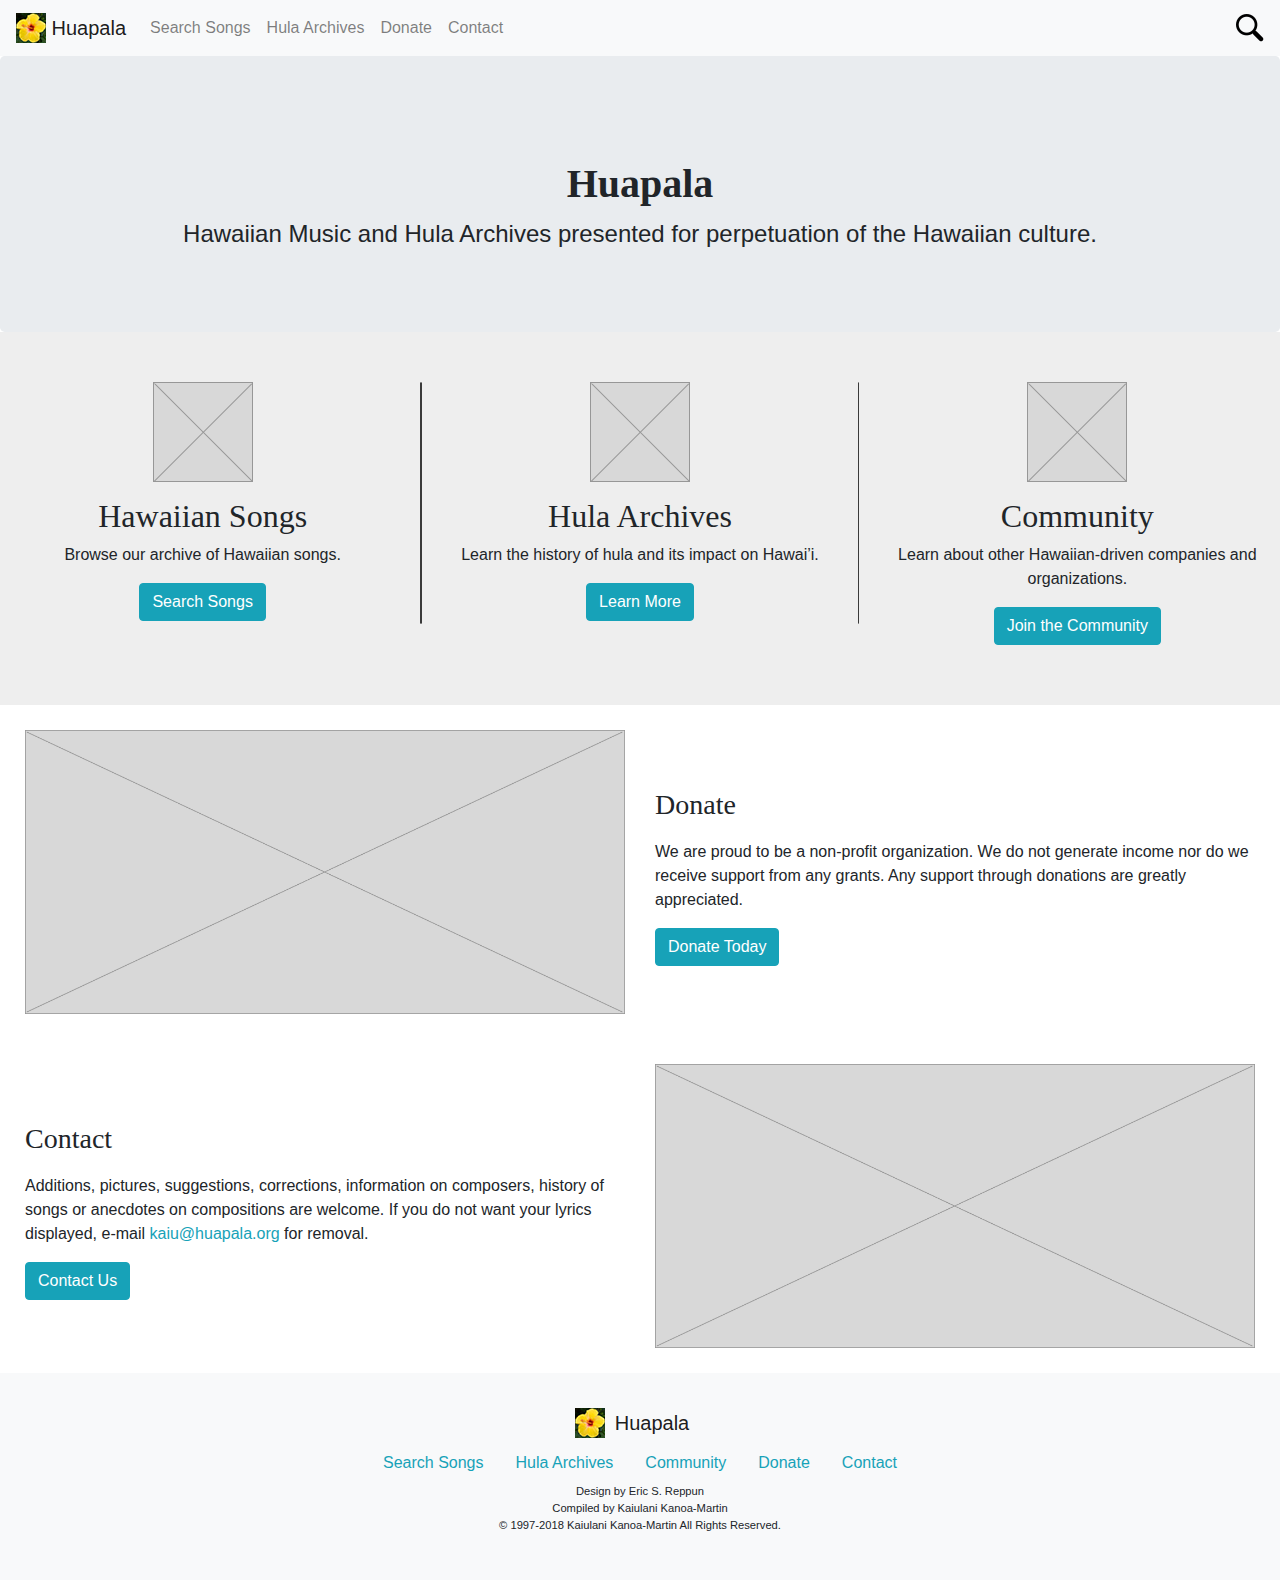
<file: index.html>
<!DOCTYPE html>
    <!-- Huapala Redesign with Bootstrap. -->
    <!-- HOMEPAGE -->

<html lang="en">
  <head>
        <!-- Required meta tags -->
        <meta charset="utf-8">
        <meta name="viewport" content="width=device-width, initial-scale=1, shrink-to-fit=no">

        <!-- Bootstrap CSS -->
        <link rel="stylesheet" href="https://stackpath.bootstrapcdn.com/bootstrap/4.1.0/css/bootstrap.min.css" integrity="sha384-9gVQ4dYFwwWSjIDZnLEWnxCjeSWFphJiwGPXr1jddIhOegiu1FwO5qRGvFXOdJZ4" crossorigin="anonymous">
      
        <link rel="stylesheet" href="bootstrap.css">

        <title>Huapala | Hawaiian Hula Archives</title>
        <meta name="description" content="Hapala is a collection of Hawaiian music lyrics, hula archives, and history. We are proud to be a non-profit organization dedicated to perpetuating the Hawaiian culture and langugage."> 
    </head>
  
    <body>
    
<!--NAVIGATION START-->
    <nav class="navbar navbar-expand-lg navbar-light bg-light">
      <a class="navbar-brand" href="index.html">
        <img src="LogoWeb.jpg" width="30" height="30" class="d-inline-block align-top" alt="Huapala Logo">
        Huapala
      </a>
      <button class="navbar-toggler" type="button" data-toggle="collapse" data-target="#navbarText" aria-controls="navbarText" aria-expanded="false" aria-label="Toggle navigation">
        <span class="navbar-toggler-icon"></span>
      </button>
      <div class="collapse navbar-collapse" id="navbarText">
        <ul class="navbar-nav mr-auto">
          <li class="nav-item">
            <a class="nav-link" href="Search.html">Search Songs<span class="sr-only">(current)</span></a>
          </li>
          <li class="nav-item">
            <a class="nav-link" href="HulaArchives.html">Hula Archives</a>
          </li>
          <li class="nav-item">
            <a class="nav-link" href="Donate.html">Donate</a>
          </li>
          <li class="nav-item">
            <a class="nav-link" href="Contact.html">Contact</a>
          </li>
        </ul>
        <img src="magnifying.png" alt="search icon">
        
        <!--
        <form class="form-inline">
            <input class="form-control mr-sm-2" type="search" placeholder="Search" aria-label="Search">
            <button class="btn btn-outline-info my-2 my-sm-0" type="submit">Search</button>
        </form> -->
          
      </div>
    </nav>
<!--NAVIGATION END-->
 

<!--HERO/INTRO-->
    <div class="jumbotron text-center" style="height: 35%;">
        <div class="align-items-center">
            <h1 style="padding-top: 40px;">Huapala</h1>
            <p style="font-size: 1.5rem;">Hawaiian Music and Hula Archives presented for perpetuation of the Hawaiian culture.</p>
        </div>
    </div>
    

<!--FEATURES - 3 COLUMNS - START-->
    <div class="container-fluid" style="height: 25%;; background-color: #EEEEEE;">
        <div class="row justify-content-lg-center" style="padding-top: 50px;">
            <!--<div class="d-flex justify-content-around">-->
                <div class="col-sm" align="center" style="padding-bottom: 20px;">
                    <img src="IconPlaceholder.png" alt="Icon Placeholder">
                    <h2 style="padding-top: 15px;">Hawaiian Songs</h2>
                    <p>Browse our archive of Hawaiian songs.</p>
                    <a href="Search.html" class="btn btn-info" role="button">Search Songs</a>
                    <hr class="d-block d-sm-block d-md-none" align="center" width="250" style="padding: 15px; margin-bottom: -10px; margin-top:30px;">
                </div>
                
                <div class="col-sm-auto d-none d-md-block d-lg-block d-xl-block">
                    <img class="h-75 align-middle" src="Line.png" alt="divider line">
                </div>

                <div class="col-md" align="center">
                    <img src="IconPlaceholder.png" alt="Icon Placeholder">
                    <h2 style="padding-top: 15px;">Hula Archives</h2>
                    <p>Learn the history of hula and its impact on Hawai’i.</p>
                    <a href="HulaArchives.html" class="btn btn-info" role="button">Learn More</a>
                    <hr class="d-block d-sm-block d-md-none" align="center" width="250" style="padding: 10px; margin-top: 30px;">
                    <!--<svg class="d-block d-sm-block d-md-none" align="center" height="20" width="250" style="padding: 20px;">
                        
                        <line x1="0" y1="0" x2="250" y2="0" style="stroke:rgb(0,0,0); stroke-width:2.5"/>
                    </svg>-->
                </div>
                <div> <!--Test spacing --> </div>
                <div class="col-sm-auto d-none d-md-block d-lg-block d-xl-block">
                    <img class="h-75 align-middle" src="Line.png" alt="divider line">
                </div>
                <div class="col-sm" align="center" style="padding-bottom: 25px;">
                    <img src="IconPlaceholder.png" alt="Icon Placeholder">
                    <h2 style="padding-top: 15px;">Community</h2> 
                    <p>Learn about other Hawaiian-driven companies and organizations.</p>
                    <a href="Community.html" class="btn btn-info" role="button">Join the Community</a>
                </div>
            <!--</div>-->
        </div>
    </div>
<!--FEATURES - 3 COLUMNS - END-->        

    
<!--DONATE - IMG LEFT - START-->  
    <div class="container-fluid" style="padding: 25px;">
        <div class="row">
            <div class="col-md-6 align-self-center">
                <img src="ImagePlaceholder.png" class="img-fluid" alt="Donate Section Image">
            </div>
            <div class="col-md-6 align-self-center">
            <h3 id="left">Donate</h3>
                <p id="left">We are proud to be a non-profit organization. We do not generate income nor do we receive support from any grants. Any support through donations are greatly appreciated.</p>
                <a href="Donate.html" class="btn btn-info" role="button">Donate Today</a>
            </div>
        </div>
    </div>
<!--DONATE END-->

      
<!--CONTACT - IMG RIGHT - START-->
    <div class="container-fluid" style="padding: 25px;">
        <div class="row">
            <div class="col-md-6 align-self-center">
                <div class="d-block d-sm-block d-md-none" align="center">
                    <img src="ImagePlaceholder.png" class="img-fluid" alt="Contact Section Image">
                </div>
                <h3 id="left">Contact</h3>
                <p id="left">Additions, pictures, suggestions, corrections, information on composers, history of songs or anecdotes on compositions are welcome. If you do not want your lyrics displayed, e-mail <a href="mailto:kaiu@huapala.org?Subject=Request to remove lyrics" target="_blank">kaiu@huapala.org</a> for removal.</p>
                <a href="Contact.html" class="btn btn-info" role="button">Contact Us</a>
            </div>
            <div class="col-md-6 d-none d-md-block d-lg-block d-xl-block">
                <img src="ImagePlaceholder.png" class="img-fluid" alt="Contact Section Image">
            </div>
          </div>
    </div>
<!--CONTACT END--> 
    
      
<!--FOOTER START-->
    <div class="container-fluid navbar-light bg-light" style="padding-top: 30px; padding-bottom: 30px;">
       <div align="center">
        <a class="navbar-brand" href="index.html">
        <img src="LogoWeb.jpg" class="d-inline-block align-top" alt="Huapala Logo" style="padding-right: 10px;">Huapala</a>
        </div>
        <nav class="nav justify-content-center navbar-light bg-light">
            <ul class="nav justify-content-center">
                <li class="nav-item">
                    <a class="nav-link" href="Search.html">Search Songs</a>
                </li>
                <li class="nav-item">
                    <a class="nav-link" href="HulaArchives.html">Hula Archives</a>
                </li>
                <li class="nav-item">
                    <a class="nav-link" href="Community.html">Community</a>
                </li>
                <li class="nav-item">
                    <a class="nav-link" href="Donate.html">Donate</a>
                </li>
                <li class="nav-item">
                    <a class="nav-link" href="Contact.html">Contact</a>
                </li>
            </ul>
        </nav>
        <p class="bg-light" align="center" style="font-size: .7rem;">Design by Eric S. Reppun <br> Compiled by Kaiulani Kanoa-Martin <br> &copy; 1997-2018 Kaiulani Kanoa-Martin All Rights Reserved.</p> 
    </div>
<!--FOOTER END-->


        
    <!-- Optional JavaScript -->
    <!-- jQuery first, then Popper.js, then Bootstrap JS -->
    <script src="https://code.jquery.com/jquery-3.3.1.slim.min.js" integrity="sha384-q8i/X+965DzO0rT7abK41JStQIAqVgRVzpbzo5smXKp4YfRvH+8abtTE1Pi6jizo" crossorigin="anonymous"></script>
    <script src="https://cdnjs.cloudflare.com/ajax/libs/popper.js/1.14.0/umd/popper.min.js" integrity="sha384-cs/chFZiN24E4KMATLdqdvsezGxaGsi4hLGOzlXwp5UZB1LY//20VyM2taTB4QvJ" crossorigin="anonymous"></script>
    <script src="https://stackpath.bootstrapcdn.com/bootstrap/4.1.0/js/bootstrap.min.js" integrity="sha384-uefMccjFJAIv6A+rW+L4AHf99KvxDjWSu1z9VI8SKNVmz4sk7buKt/6v9KI65qnm" crossorigin="anonymous"></script>
  </body>
</html>
</file>
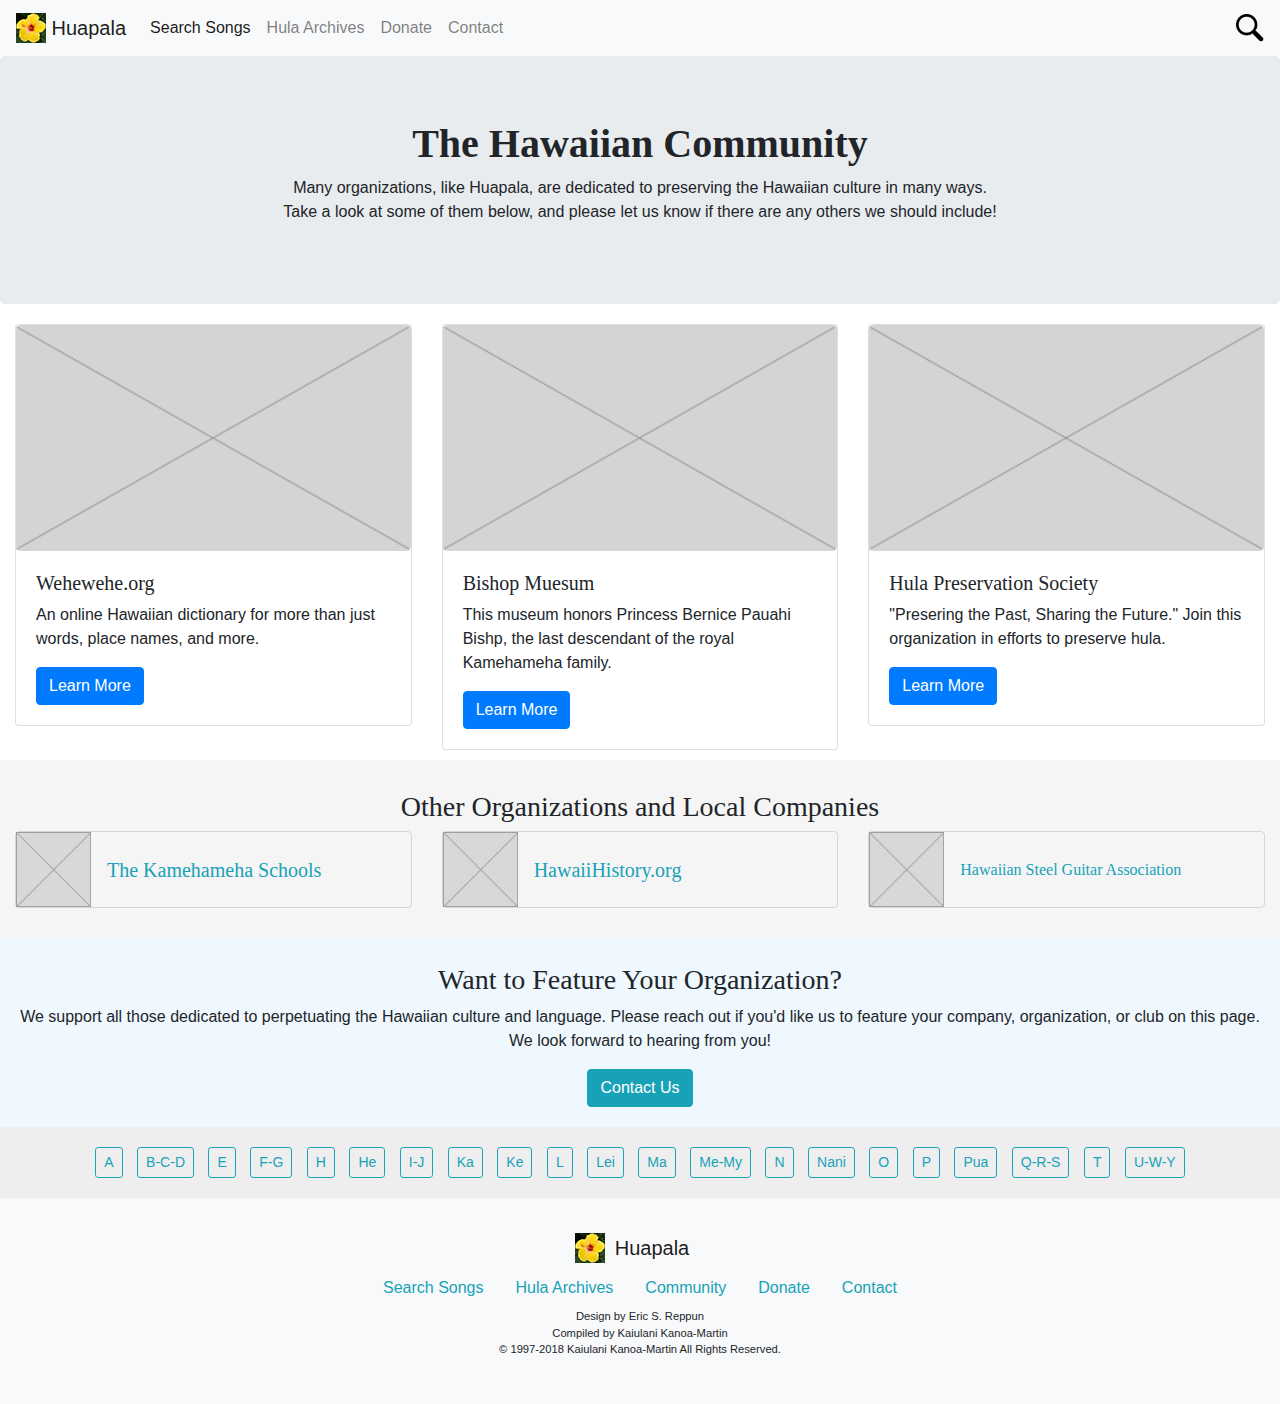
<file: Community.html>
<!DOCTYPE html>
    <!-- Huapala Redesign with Bootstrap.-->
    <!-- Search Song Lyrics Page-->

<html lang="en">
  <head>
        <!-- Required meta tags -->
        <meta charset="utf-8">
        <meta name="viewport" content="width=device-width, initial-scale=1, shrink-to-fit=no">

        <!-- Bootstrap CSS -->
        <link rel="stylesheet" href="https://stackpath.bootstrapcdn.com/bootstrap/4.1.0/css/bootstrap.min.css" integrity="sha384-9gVQ4dYFwwWSjIDZnLEWnxCjeSWFphJiwGPXr1jddIhOegiu1FwO5qRGvFXOdJZ4" crossorigin="anonymous">
      
        <link rel="stylesheet" href="bootstrap.css">

        <title>Huapala | The Hawaiian Community</title>
        <meta name="description" content="Learn about the many organizations and companies who thrive to perpetuate the Hawaiian culture whether it be through music, education, or simply supporting local residents."> 
    </head>
  
    <body>
    
<!--NAVIGATION START-->
    <nav class="navbar navbar-expand-lg navbar-light bg-light">
      <a class="navbar-brand" href="index.html">
        <img src="LogoWeb.jpg" width="30" height="30" class="d-inline-block align-top" alt="">
        Huapala
      </a>
      <button class="navbar-toggler" type="button" data-toggle="collapse" data-target="#navbarText" aria-controls="navbarText" aria-expanded="false" aria-label="Toggle navigation">
        <span class="navbar-toggler-icon"></span>
      </button>
      <div class="collapse navbar-collapse" id="navbarText">
        <ul class="navbar-nav mr-auto">
          <li class="nav-item">
            <a class="nav-link active" href="Search.html">Search Songs<span class="sr-only">(current)</span></a>
          </li>
          <li class="nav-item">
            <a class="nav-link" href="HulaArchives.html">Hula Archives</a>
          </li>
          <li class="nav-item">
            <a class="nav-link" href="Donate.html">Donate</a>
          </li>
          <li class="nav-item">
            <a class="nav-link" href="Contact.html">Contact</a>
          </li>
        </ul>
        <img src="magnifying.png" alt="search icon">
        
        <!--
        <form class="form-inline">
            <input class="form-control mr-sm-2" type="search" placeholder="Search" aria-label="Search">
            <button class="btn btn-outline-info my-2 my-sm-0" type="submit">Search</button>
        </form> -->

      </div>
    </nav>
    
<!--HERO/INTRO-->
    <div class="jumbotron text-center" style="height: 25%;">
        <h1>The Hawaiian Community</h1>
        <p>Many organizations, like Huapala, are dedicated to preserving the Hawaiian culture in many ways. <br> Take a look at some of them below, and please let us know if there are any others we should include!</p> 
    </div>
        
<!--COMMUNITY CARDS START-->    
    <div class="container-fluid">
        <div class="row" style="padding-top: 20px;">
            <div class="col-sm-4">  
                <div class="card">
                    <img class="card-img-top" src="card-image.png" alt="Card image cap">
                    <div class="card-body">
                        <h5 class="card-community">Wehewehe.org</h5>
                        <p class="card-text card-community">An online Hawaiian dictionary for more than just words, place names, and more.</p>
                        <a href="http://www.wehewehe.org" target="_blank">  <button class="btn btn-primary">Learn More</button></a>
                    </div>
                </div>
            </div>
        
            <div class="col-sm-4">
                <div class="card">
                    <img class="card-img-top" src="card-image.png" alt="Card image cap">
                    <div class="card-body">
                        <h5 class="card-community">Bishop Muesum</h5>
                        <p class="card-text card-community">This museum honors Princess Bernice Pauahi Bishp, the last descendant of the royal Kamehameha family.</p> 
                        <a href="https://www.bishopmuseum.org/" target="_blank">  <button class="btn btn-primary">Learn More</button></a>
                    </div>
                </div>
            </div>
            
            <div class="col-sm-4">
                <div class="card">
                    <img class="card-img-top" src="card-image.png" alt="Card image cap">
                    <div class="card-body">
                        <h5 class="card-community">Hula Preservation Society</h5>
                        <p class="card-text card-community">&quot;Presering the Past, Sharing the Future.&quot; Join this organization in efforts to preserve hula.</p> 
                        <a href="http://www.hulapreservation.org/about.asp" target="_blank">  <button class="btn btn-primary">Learn More</button></a>
                    </div>
                </div>
            </div>
        </div>
    </div> 
<!--COMMUNITY CARDS END-->    
    
        
<!--"OTHER LISTINGS" - SMALL CARDS-->
    <div class="container-fluid" style="height:25%; background-color: whitesmoke; padding-top: 30px; padding-bottom: 30px;">
        <h3> Other Organizations and Local Companies</h3>
        <div class="row">
            <div class="col-sm-4">
                <a href="http://www.ksbe.edu/" target="_blank"a>
                    <div class="media community-sm">
                        <img class="align-self-center mr-3" src="IconPlaceholder.png" alt="Generic placeholder image" style="max-width: 75px;">
                        <div class="media-body align-self-center">
                            <h5 class="card-community mb-0">The Kamehameha Schools</h5>
                        </div>
                    </div>
                </a>
                
            </div>
            
            <div class="col-sm-4">
                <a href="http://www.hawaiihistory.org/index.cfm" target="_blank">
                    <div class="media community-sm">
                        <img class="align-self-center mr-3" src="IconPlaceholder.png" alt="Generic placeholder image" style="max-width: 75px;">
                        <div class="media-body align-self-center">
                            <h5 class="card-community mb-0">HawaiiHistory.org</h5>
                        </div>
                    </div>                
                </a>

            </div>
            
            <div class="col-sm-4">
                <a href="http://www.hsga.org/" target="_blank">
                    <div class="media community-sm">
                        <img class="align-self-center mr-3" src="IconPlaceholder.png" alt="Generic placeholder image" style="max-width: 75px;">
                        <div class="media-body align-self-center">
                            <h6 class="mb-0 card-community">Hawaiian Steel Guitar Association</h6>
                            <p class="mb-0"></p>
                        </div>
                    </div>                
                </a>
            </div>
        </div>
    </div>    
 <!--"OTHER" LISTINGS END-->       

        
<!--REQUEST A SONG OR LYRICS-->    
    <div class="container-fluid" style="height:35%; background-color:aliceblue;">
        <h3 style="padding-top: 25px;">Want to Feature Your Organization?</h3> 
        <p>We support all those dedicated to perpetuating the Hawaiian culture and language. Please reach out if you'd like us to feature your company, organization, or club on this page. We look forward to hearing from you!</p>
        <div align="center" style="padding-bottom: 20px;">
            <a href="Contact.html"><button class="btn btn-info">Contact Us</button></a>
        </div>   
    </div>
<!--REQUEST SONG/LYRICS END-->
        

<!--SMALL INDEX BAR START-->
    <div class="containter-fluid" style="height: 25%; background-color: #EEEEEE;">
        <div align="center" style="padding-top: 15px; padding-bottom: 15px;">
            <a href="a.html"><button class="btn btn-outline-info btn-sm" style="margin: 5px;">A</button></a>
            <a href="bcd.html"><button class="btn btn-outline-info btn-sm" style="margin:5px;">B-C-D</button></a>
            <a href="e.html"><button class="btn btn-outline-info btn-sm" style="margin: 5px;">E</button></a>
            <!--MAKE THE F-G BUTTON GO BACK TO THE TOP-->
            <a href="FG-Index.html"><button class="btn btn-outline-info btn-sm" style="margin: 5px;">F-G</button></a>
            <a href="h.html"><button class="btn btn-outline-info btn-sm" style="margin: 5px;">H</button></a>
            <a href="he.html"><button class="btn btn-outline-info btn-sm" style="margin: 5px;">He</button></a>
            <a href="ij.html"><button class="btn btn-outline-info btn-sm" style="margin: 5px;">I-J</button></a>
            <a href="ka.html"><button class="btn btn-outline-info btn-sm" style="margin: 5px;">Ka</button></a>
            <a href="ke.html"><button class="btn btn-outline-info btn-sm" style="margin: 5px;">Ke</button></a>
            <a href="l.html"><button class="btn btn-outline-info btn-sm" style="margin: 5px;">L</button></a>
            <a href="lei.html"><button class="btn btn-outline-info btn-sm" style="margin: 5px;"> Lei</button></a>
            <a href="ma.html"><button class="btn btn-outline-info btn-sm" style="margin: 5px;">Ma</button></a>
            <a href="memy.html"><button class="btn btn-outline-info btn-sm" style="margin: 5px;">Me-My</button></a>
            <a href="n.html"><button class="btn btn-outline-info btn-sm" style="margin: 5px;">N</button></a>   
            <a href="nani.html"><button class="btn btn-outline-info btn-sm" style="margin: 5px;">Nani</button></a>
            <a href="o.html"><button class="btn btn-outline-info btn-sm" style="margin: 5px;">O</button></a>
            <a href="p.html"><button class="btn btn-outline-info btn-sm" style="margin: 5px;">P</button></a>
            <a href="pua.html"><button class="btn btn-outline-info btn-sm" style="margin: 5px;">Pua</button></a>
            <a href="qrs.html"><button class="btn btn-outline-info btn-sm" style="margin: 5px;">Q-R-S</button></a>
            <a href="t.html"><button class="btn btn-outline-info btn-sm" style="margin: 5px;">T</button></a>
            <a href="uwy.html"><button class="btn btn-outline-info btn-sm" style="margin: 5px;">U-W-Y</button></a>
        </div>
    </div>
<!--SMALL INDEX BAR END-->
        
        
<!--FOOTER START-->
    <div class="container-fluid navbar-light bg-light" style="padding-top: 30px; padding-bottom: 30px;">
       <div align="center">
        <a class="navbar-brand" href="index.html">
        <img src="LogoWeb.jpg" class="d-inline-block align-top" alt="Huapala Logo" style="padding-right: 10px;">Huapala</a>
        </div>
        <nav class="nav justify-content-center navbar-light bg-light">
            <ul class="nav justify-content-center">
                <li class="nav-item">
                    <a class="nav-link" href="Search.html">Search Songs</a>
                </li>
                <li class="nav-item">
                    <a class="nav-link" href="HulaArchives.html">Hula Archives</a>
                </li>
                <li class="nav-item">
                    <a class="nav-link" href="Community.html">Community</a>
                </li>
                <li class="nav-item">
                    <a class="nav-link" href="Donate.html">Donate</a>
                </li>
                <li class="nav-item">
                    <a class="nav-link" href="Contact.html">Contact</a>
                </li>
            </ul>
        </nav>
        <p class="bg-light" align="center" style="font-size: .7rem;">Design by Eric S. Reppun <br> Compiled by Kaiulani Kanoa-Martin <br> &copy; 1997-2018 Kaiulani Kanoa-Martin All Rights Reserved.</p> 
    </div>
<!--FOOTER END-->


    <!-- Optional JavaScript -->
    <!-- jQuery first, then Popper.js, then Bootstrap JS -->
    <script src="https://code.jquery.com/jquery-3.3.1.slim.min.js" integrity="sha384-q8i/X+965DzO0rT7abK41JStQIAqVgRVzpbzo5smXKp4YfRvH+8abtTE1Pi6jizo" crossorigin="anonymous"></script>
    <script src="https://cdnjs.cloudflare.com/ajax/libs/popper.js/1.14.0/umd/popper.min.js" integrity="sha384-cs/chFZiN24E4KMATLdqdvsezGxaGsi4hLGOzlXwp5UZB1LY//20VyM2taTB4QvJ" crossorigin="anonymous"></script>
    <script src="https://stackpath.bootstrapcdn.com/bootstrap/4.1.0/js/bootstrap.min.js" integrity="sha384-uefMccjFJAIv6A+rW+L4AHf99KvxDjWSu1z9VI8SKNVmz4sk7buKt/6v9KI65qnm" crossorigin="anonymous"></script>
  </body>
</html>
</file>
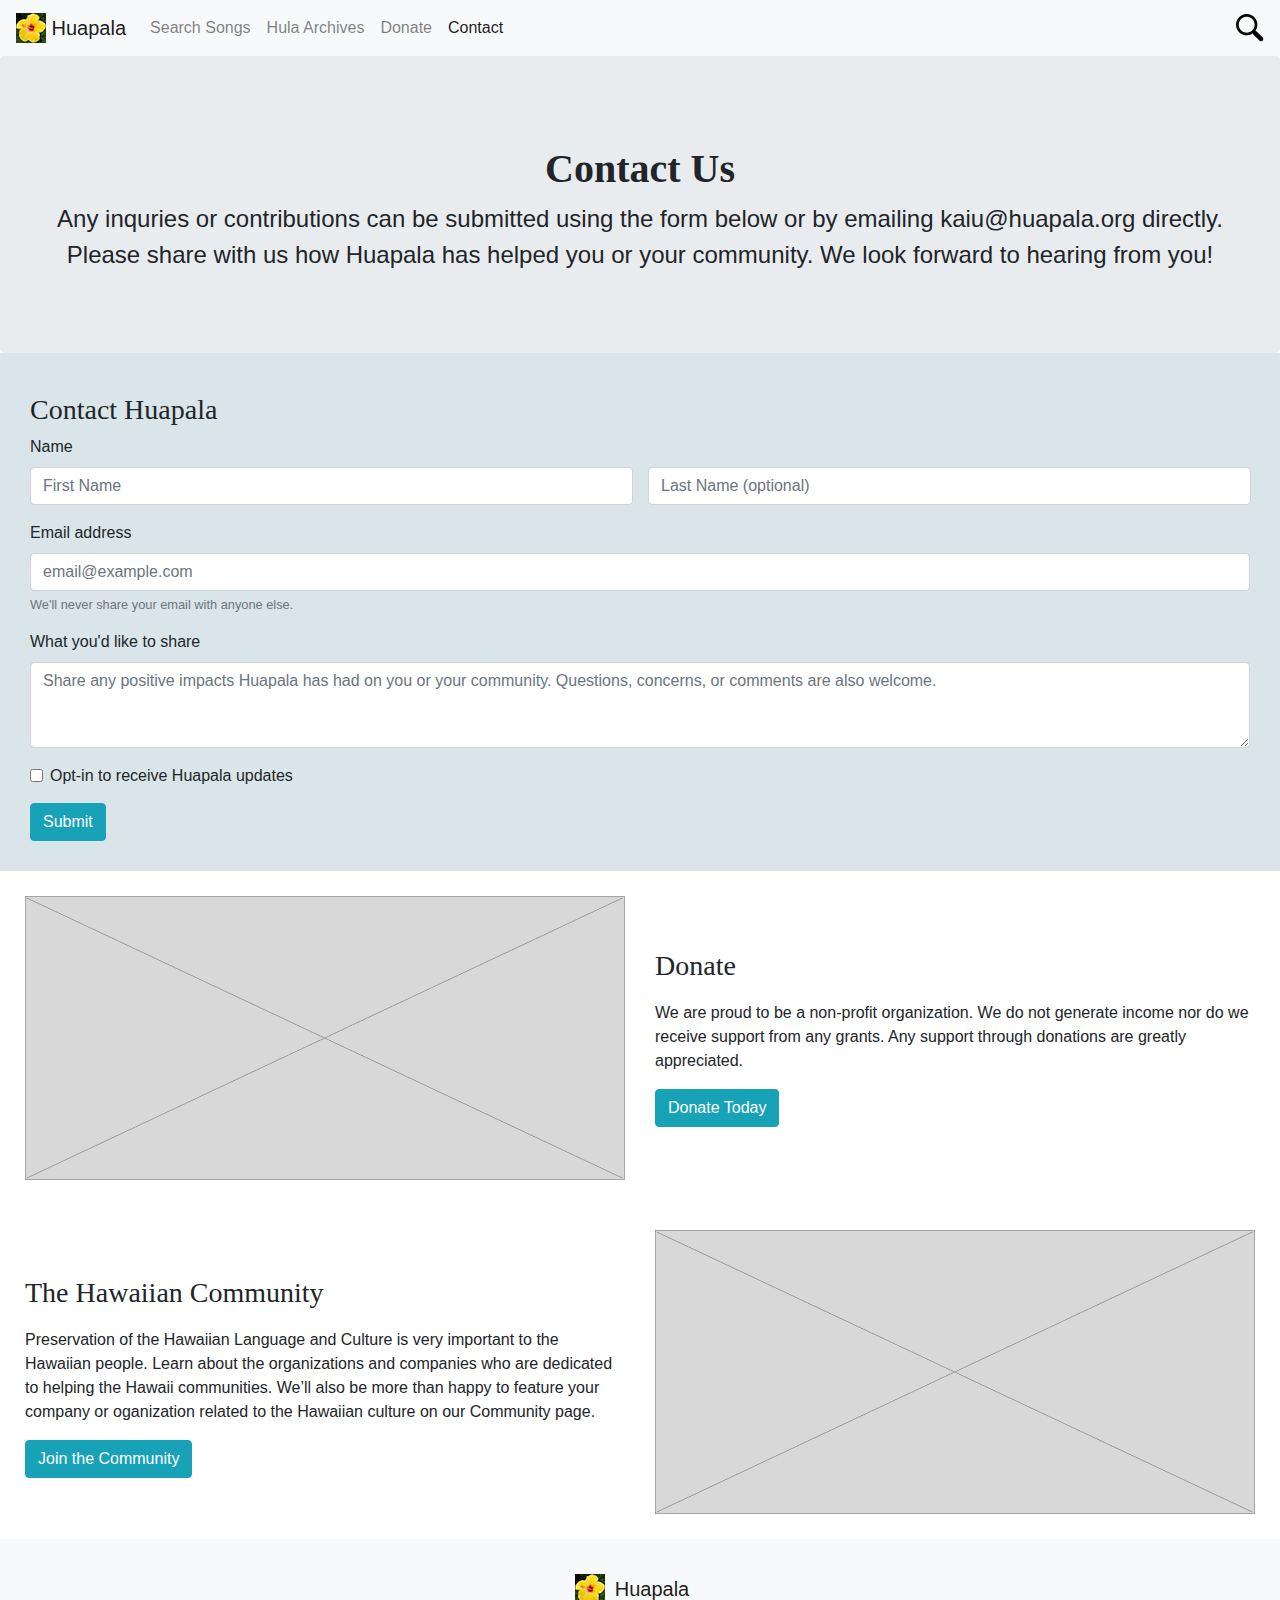
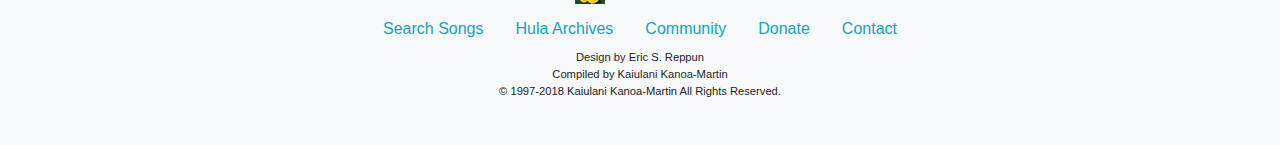
<file: Contact.html>
<!DOCTYPE html>
    <!-- Huapala Redesign with Bootstrap. -->
    <!-- CONTACT PAGE -->

<html lang="en">
  <head>
        <!-- Required meta tags -->
        <meta charset="utf-8">
        <meta name="viewport" content="width=device-width, initial-scale=1, shrink-to-fit=no">

        <!-- Bootstrap CSS -->
        <link rel="stylesheet" href="https://stackpath.bootstrapcdn.com/bootstrap/4.1.0/css/bootstrap.min.css" integrity="sha384-9gVQ4dYFwwWSjIDZnLEWnxCjeSWFphJiwGPXr1jddIhOegiu1FwO5qRGvFXOdJZ4" crossorigin="anonymous">
      
        <link rel="stylesheet" href="bootstrap.css">

        <title>Huapala | Hawaiian Hula Archives</title>
        <meta name="description" content="Hapala is a collection of Hawaiian music lyrics, hula archives, and history. We are proud to be a non-profit organization dedicated to perpetuating the Hawaiian culture and langugage."> 
    </head>
  
    <body>
    
<!--NAVIGATION-->
    <nav class="navbar navbar-expand-lg navbar-light bg-light">
      <a class="navbar-brand" href="index.html">
        <img src="LogoWeb.jpg" width="30" height="30" class="d-inline-block align-top" alt="Huapala Logo">
        Huapala
      </a>
      <button class="navbar-toggler" type="button" data-toggle="collapse" data-target="#navbarText" aria-controls="navbarText" aria-expanded="false" aria-label="Toggle navigation">
        <span class="navbar-toggler-icon"></span>
      </button>
      <div class="collapse navbar-collapse" id="navbarText">
        <ul class="navbar-nav mr-auto">
          <li class="nav-item">
            <a class="nav-link" href="Search.html">Search Songs<span class="sr-only">(current)</span></a>
          </li>
          <li class="nav-item">
            <a class="nav-link" href="HulaArchives.html">Hula Archives</a>
          </li>
          <li class="nav-item">
            <a class="nav-link" href="Donate.html">Donate</a>
          </li>
          <li class="nav-item">
            <a class="nav-link active" href="Contact.html">Contact</a>
          </li>
        </ul>
        <img src="magnifying.png" alt="search icon">
        
        <!--
        <form class="form-inline">
            <input class="form-control mr-sm-2" type="search" placeholder="Search" aria-label="Search">
            <button class="btn btn-outline-info my-2 my-sm-0" type="submit">Search</button>
        </form> -->
      </div>
    </nav>
<!--NAVIGATION END-->
    
        
        
<!--HERO/INTRO START-->
    <div class="jumbotron text-center" style="height: 35%;">
        <div class="align-items-center">
            <h1 style="padding-top: 25px;">Contact Us</h1>
            <p style="font-size: 1.5rem;">Any inquries or contributions can be submitted using the form below  or by emailing kaiu@huapala.org directly. Please share with us how Huapala has helped you or your community. We look forward to hearing from you!</p>
        </div>
    </div>
<!--HERO/INTRO END-->

    
<!--FORM START-->        
    <form style="padding:30px; background-color: #D9E5E8;">
        <h3 id="left">Contact Huapala</h3>
        <div class="form-group">
            <label for="contactName">Name</label>
            <div class="flex-row input-group-prepend">
                <input type="text" class="form-control" placeholder="First Name">
                <input type="text" class="form-control" placeholder="Last Name (optional)" style="margin-left: 15px;">
            </div>
        </div>
        <div class="form-group">
            <label for="contactEmail">Email address</label>
            <input type="email" class="form-control" id="exampleInputEmail1" aria-describedby="emailHelp" placeholder="email@example.com">
            <small id="emailHelp" class="form-text text-muted">We'll never share your email with anyone else.</small>
        </div>
        <div class="form-group">
            <label for="contactMessage">What you'd like to share</label>
            <textarea class="form-control" id="exampleFormControlTextarea1" rows="3" placeholder="Share any positive impacts Huapala has had on you or your community. Questions, concerns, or comments are also welcome."></textarea>
        </div>
        <div class="form-check">
            <input type="checkbox" class="form-check-input" id="exampleCheck1">
            <label class="form-check-label" for="contactSubscribe">Opt-in to receive Huapala updates</label>
        </div>
        <button type="submit" class="btn btn-info" style="margin-top: 15px;">Submit</button>
    </form>
<!--FORM END-->

        

<!--DONATE - IMG LEFT - START-->  
    <div class="container-fluid" style="padding: 25px;">
        <div class="row">
            <div class="col-md-6 align-self-center">
                <img src="ImagePlaceholder.png" class="img-fluid" alt="Donate Section Image">
            </div>
            <div class="col-md-6 align-self-center">
            <h3 style="text-align: left">Donate</h3>
                <p id="left">We are proud to be a non-profit organization. We do not generate income nor do we receive support from any grants. Any support through donations are greatly appreciated.</p>
                <a href="Donate.html" class="btn btn-info" role="button">Donate Today</a>
            </div>
        </div>
    </div>
<!--DONATE END-->

        
<!--HAWAIIAN COMMUNITY - IMG RIGHT - START-->
    <div class="container-fluid" style="padding: 25px;">
        <div class="row">
            <div class="col-md-6 align-self-center">
                <div class="d-block d-sm-block d-md-none" align="center">
                    <img src="ImagePlaceholder.png" class="img-fluid" alt="Contact Section Image">
                </div>
                <h3 id="left">The Hawaiian Community</h3>
                <p id="left">Preservation of the Hawaiian Language and Culture is very important to the Hawaiian people. Learn about the organizations and companies who are dedicated to helping the Hawaii communities. We’ll also be more than happy to feature your company or oganization related to the Hawaiian culture on our Community page.</p>
                <a href="Community.html" class="btn btn-info" role="button">Join the Community</a>
            </div>
            <div class="col-md-6 d-none d-md-block d-lg-block d-xl-block align-self-center">
                <img src="ImagePlaceholder.png" class="img-fluid" alt="Contact Section Image">
            </div>
          </div>
    </div>
<!--COMMUNITY END-->

  
<!--FOOTER START-->
    <div class="container-fluid navbar-light bg-light" style="padding-top: 30px; padding-bottom: 30px;">
       <div align="center">
        <a class="navbar-brand" href="index.html">
        <img src="LogoWeb.jpg" class="d-inline-block align-top" alt="Huapala Logo" style="padding-right: 10px;">Huapala</a>
        </div>
        <nav class="nav justify-content-center navbar-light bg-light">
            <ul class="nav justify-content-center">
                <li class="nav-item">
                    <a class="nav-link" href="Search.html">Search Songs</a>
                </li>
                <li class="nav-item">
                    <a class="nav-link" href="HulaArchives.html">Hula Archives</a>
                </li>
                <li class="nav-item">
                    <a class="nav-link" href="Community.html">Community</a>
                </li>
                <li class="nav-item">
                    <a class="nav-link" href="Donate.html">Donate</a>
                </li>
                <li class="nav-item">
                    <a class="nav-link" href="Contact.html">Contact</a>
                </li>
            </ul>
        </nav>
        <p class="bg-light" align="center" style="font-size: .7rem;">Design by Eric S. Reppun <br> Compiled by Kaiulani Kanoa-Martin <br> &copy; 1997-2018 Kaiulani Kanoa-Martin All Rights Reserved.</p> 
    </div>
<!--FOOTER END-->


    <!-- Optional JavaScript -->
    <!-- jQuery first, then Popper.js, then Bootstrap JS -->
    <script src="https://code.jquery.com/jquery-3.3.1.slim.min.js" integrity="sha384-q8i/X+965DzO0rT7abK41JStQIAqVgRVzpbzo5smXKp4YfRvH+8abtTE1Pi6jizo" crossorigin="anonymous"></script>
    <script src="https://cdnjs.cloudflare.com/ajax/libs/popper.js/1.14.0/umd/popper.min.js" integrity="sha384-cs/chFZiN24E4KMATLdqdvsezGxaGsi4hLGOzlXwp5UZB1LY//20VyM2taTB4QvJ" crossorigin="anonymous"></script>
    <script src="https://stackpath.bootstrapcdn.com/bootstrap/4.1.0/js/bootstrap.min.js" integrity="sha384-uefMccjFJAIv6A+rW+L4AHf99KvxDjWSu1z9VI8SKNVmz4sk7buKt/6v9KI65qnm" crossorigin="anonymous"></script>
  </body>
</html>
</file>
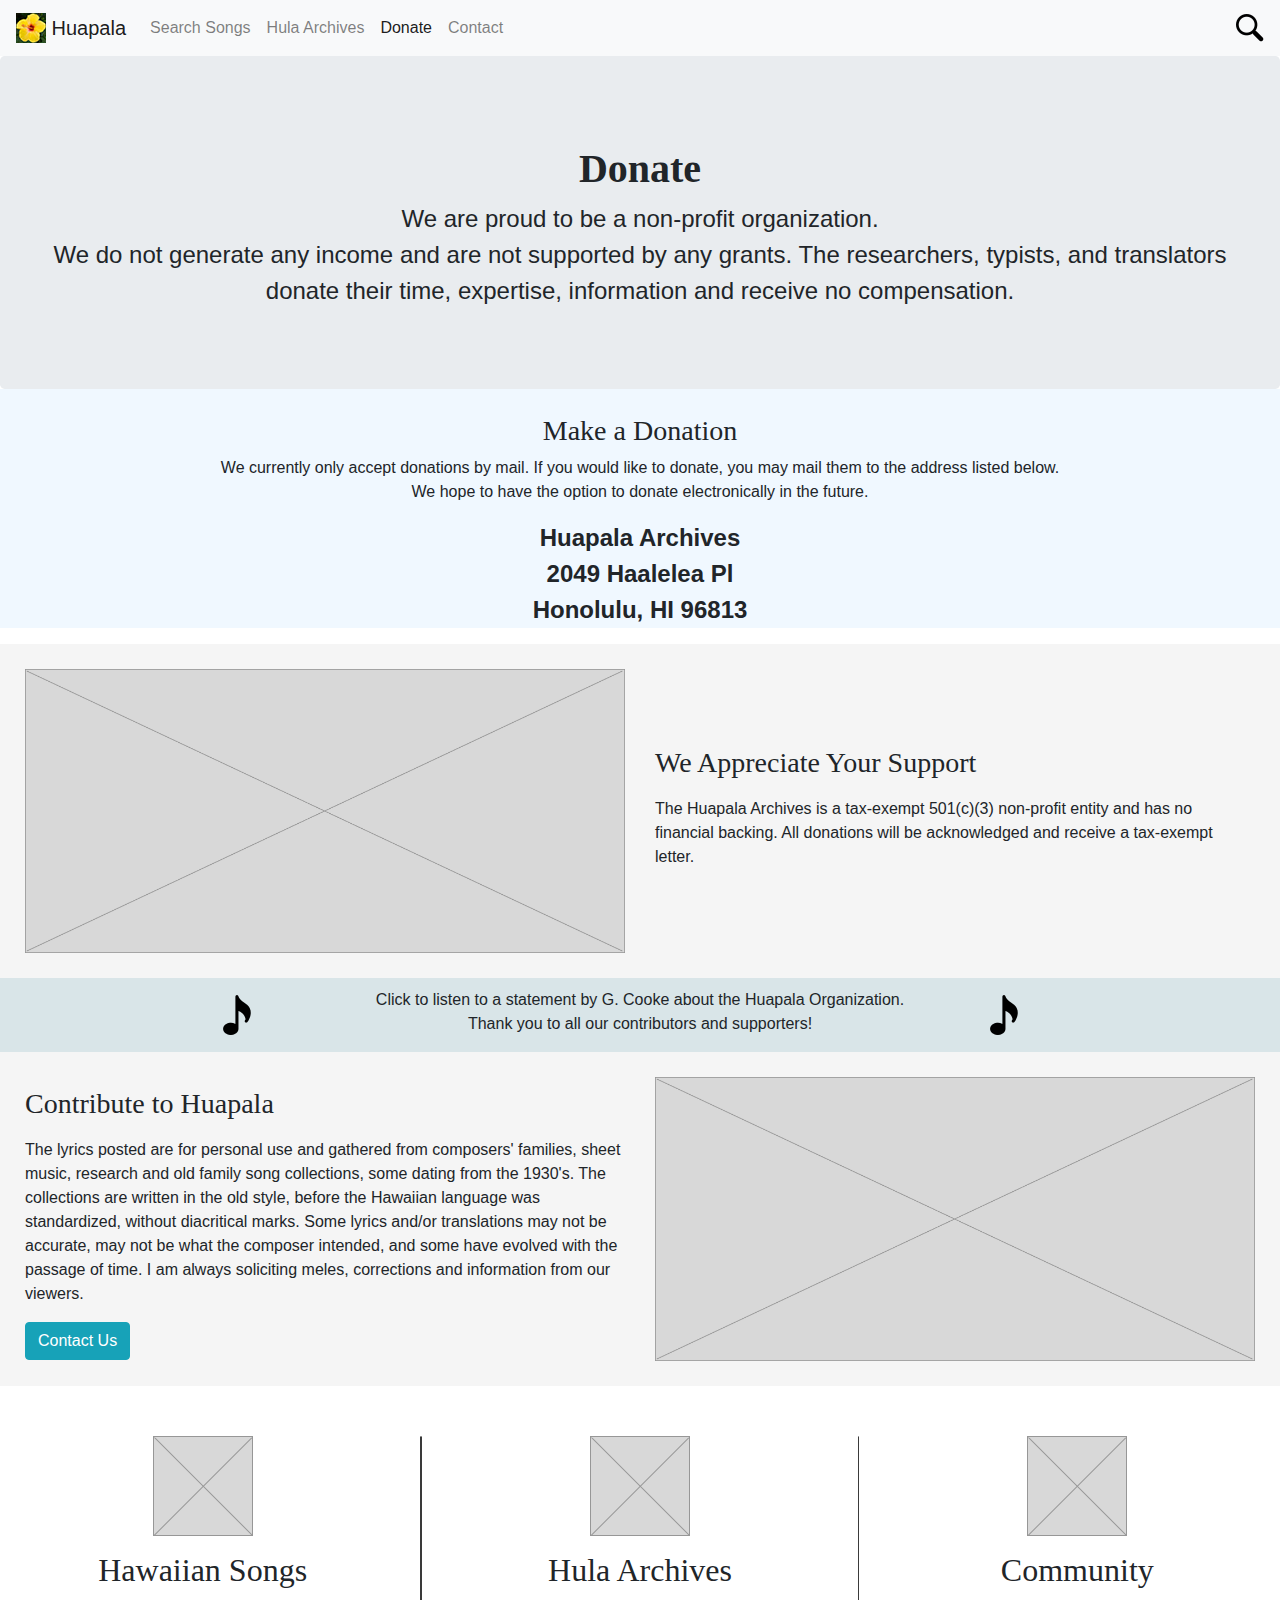
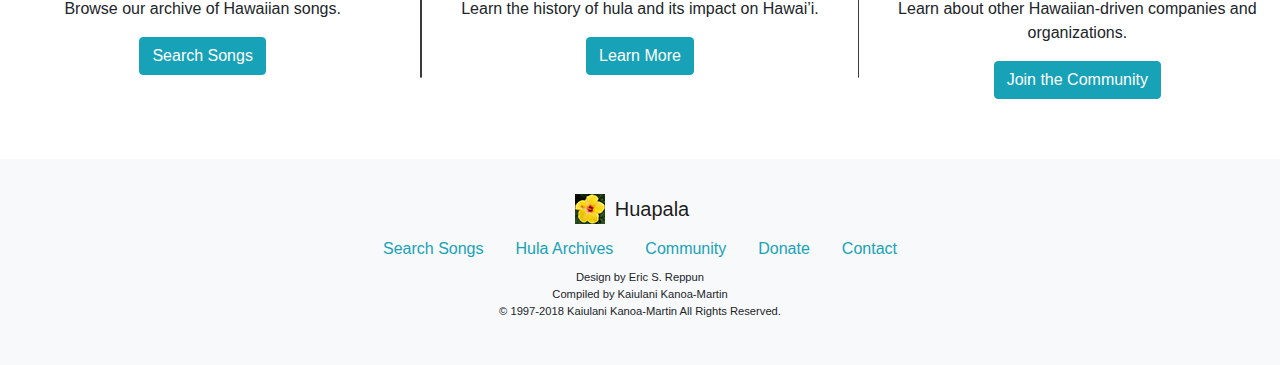
<file: Donate.html>
<!DOCTYPE html>
    <!-- Huapala Redesign with Bootstrap. -->
    <!-- DONATE/DONATIONS PAGE -->

<html lang="en">
  <head>
        <!-- Required meta tags -->
        <meta charset="utf-8">
        <meta name="viewport" content="width=device-width, initial-scale=1, shrink-to-fit=no">

        <!-- Bootstrap CSS -->
        <link rel="stylesheet" href="https://stackpath.bootstrapcdn.com/bootstrap/4.1.0/css/bootstrap.min.css" integrity="sha384-9gVQ4dYFwwWSjIDZnLEWnxCjeSWFphJiwGPXr1jddIhOegiu1FwO5qRGvFXOdJZ4" crossorigin="anonymous">
      
        <link rel="stylesheet" href="bootstrap.css">

        <title>Huapala | Hawaiian Hula Archives</title>
        <meta name="description" content="Hapala is a collection of Hawaiian music lyrics, hula archives, and history. We are proud to be a non-profit organization dedicated to perpetuating the Hawaiian culture and langugage."> 
    </head>
  
    <body>
    
<!--NAVIGATION START-->
    <nav class="navbar navbar-expand-lg navbar-light bg-light">
      <a class="navbar-brand" href="index.html">
        <img src="LogoWeb.jpg" width="30" height="30" class="d-inline-block align-top" alt="Huapala Logo">
        Huapala
      </a>
      <button class="navbar-toggler" type="button" data-toggle="collapse" data-target="#navbarText" aria-controls="navbarText" aria-expanded="false" aria-label="Toggle navigation">
        <span class="navbar-toggler-icon"></span>
      </button>
      <div class="collapse navbar-collapse" id="navbarText">
        <ul class="navbar-nav mr-auto">
          <li class="nav-item">
            <a class="nav-link" href="Search.html">Search Songs<span class="sr-only">(current)</span></a>
          </li>
          <li class="nav-item">
            <a class="nav-link" href="HulaArchives.html">Hula Archives</a>
          </li>
          <li class="nav-item">
            <a class="nav-link active" href="Donate.html">Donate</a>
          </li>
          <li class="nav-item">
            <a class="nav-link" href="Contact.html">Contact</a>
          </li>
        </ul>
        <img src="magnifying.png" alt="search icon">
        
        <!--
        <form class="form-inline">
            <input class="form-control mr-sm-2" type="search" placeholder="Search" aria-label="Search">
            <button class="btn btn-outline-info my-2 my-sm-0" type="submit">Search</button>
        </form> -->
          
      </div>
    </nav>
   
        
<!--HERO/INTRO-->
    <div class="jumbotron text-center" style="height: 35%;">
        <div class="align-items-center">
            <h1 style="padding-top: 25px;">Donate</h1>
            <p style="font-size: 1.5rem;">We are proud to be a non-profit organization. <br> We do not generate any income and are not supported by any grants. The researchers, typists, and translators donate their time, expertise, information and receive no compensation.</p>
        </div>
    </div>
    

<!--MAKE A DONATION-->    
    <div class="container-fluid" style="height:35%; background-color:aliceblue;">
        <h3 style="padding-top: 25px;">Make a Donation</h3> 
        <p>We currently only accept donations by mail. If you would like to donate, you may mail them to the address listed below. <br> We hope to have the option to donate electronically in the future.<br></p>
        <p style="font-weight: 600; font-size: 1.5rem">Huapala Archives <br> 2049 Haalelea Pl <br> Honolulu, HI 96813</p>
    </div>
  
        
<!--We Appreciate Your Support - IMG LEFT-->  
    <div class="container-fluid" style="padding: 25px; background-color: #F5F5F5">
        <div class="row">
            <div class="col-md-6 align-self-center"> <!--Left half - image-->
                <img src="ImagePlaceholder.png" class="img-fluid align-self-center" alt="Donate Section Image">
            </div>
            <div class="col-md-6 align-self-center"> <!--Right half - text-->
                <h3 id="left">We Appreciate Your Support</h3>
                    <p id="left">The Huapala Archives is a tax-exempt 501(c)(3) non-profit entity and has no financial backing. All donations will be acknowledged and receive a tax-exempt letter.</p>
                    <!--<a href="donate.html" class="btn btn-info" role="button">Donate Today</a>-->
            </div>
        </div>
    </div>
<!--We Appreciate Your Support END--> 

        
<!--LISTEN TO TESTIMONY-->    
    <div class="container-fluid" style="height:20%; background-color:#D9E5E8;">
        <div class="row justify-content-center">
            <div class="col-3 col align-self-center">
                <div class="col-md offset-md-8">
                    <img src="musical-note.png" alt="musical note icon"/>
                </div>
                
            </div>
            <div class="col-6 col align-self-center">
                <p style="padding-top: 10px;">Click to listen to a statement by G. Cooke about the Huapala Organization. <br> Thank you to all our contributors and supporters!</p>
            </div>
            <div class="col-3 col align-self-center">
                <div class="col-md offset-md-0">
                    <img src="musical-note.png" alt="musical note icon"/>
                </div>
            </div>
        </div>
    </div>
<!--LISTEN TO TESTIMONY END-->
        

<!--CONTRIBUTE - IMG RIGHT-->
    <div class="container-fluid" style="padding: 25px; background-color: #F5F5F5">
        <div class="row">
            <div class="col-md-6">
                <div class="d-block d-sm-block d-md-none align-self-center">
                    <img src="ImagePlaceholder.png" class="img-fluid" alt="Contact Section Image">
                </div>
                <h3 id="left">Contribute to Huapala</h3>
                <p id="left">The lyrics posted are for personal use and gathered from composers' families, sheet music, research and old family song collections, some dating from the 1930's. The collections are written in the old style, before the Hawaiian language was standardized, without diacritical marks. Some lyrics and/or translations may not be accurate, may not be what the composer intended, and some have evolved with the passage of time. I am always soliciting meles, corrections and information from our viewers.</p>
                <a href="Contact.html" class="btn btn-info" role="button">Contact Us</a>
            </div>
            <div class="col-md-6 d-none d-md-block d-lg-block d-xl-block align-self-center">
                <img src="ImagePlaceholder.png" class="img-fluid" alt="Contact Section Image">
            </div>
          </div>
    </div>
    
    
<!--FEATURES - 3 COLUMNS - START-->
    <div class="container-fluid" style="height: 25%;; background-color: #FFFFFF;">
        <div class="row justify-content-lg-center" style="padding-top: 50px;">
            <!--<div class="d-flex justify-content-around">-->
                <div class="col-sm" align="center" style="padding-bottom: 20px;">
                    <img src="IconPlaceholder.png" alt="Icon Placeholder">
                    <h2 style="padding-top: 15px;">Hawaiian Songs</h2>
                    <p>Browse our archive of Hawaiian songs.</p>
                    <a href="Search.html" class="btn btn-info" role="button">Search Songs</a>
                    <hr class="d-block d-sm-block d-md-none" align="center" width="250" style="padding: 15px; margin-bottom: -10px; margin-top:30px;">
                </div>
                
                <div class="col-sm-auto d-none d-md-block d-lg-block d-xl-block">
                    <img class="h-75 align-middle" src="Line.png" alt="divider line">
                </div>

                <div class="col-md" align="center">
                    <img src="IconPlaceholder.png" alt="Icon Placeholder">
                    <h2 style="padding-top: 15px;">Hula Archives</h2>
                    <p>Learn the history of hula and its impact on Hawai’i.</p>
                    <a href="HulaArchives.html" class="btn btn-info" role="button">Learn More</a>
                    <hr class="d-block d-sm-block d-md-none" align="center" width="250" style="padding: 10px; margin-top: 30px;">
                    <!--<svg class="d-block d-sm-block d-md-none" align="center" height="20" width="250" style="padding: 20px;">
                        
                        <line x1="0" y1="0" x2="250" y2="0" style="stroke:rgb(0,0,0); stroke-width:2.5"/>
                    </svg>-->
                </div>
                <div> <!--Test spacing --> </div>
                <div class="col-sm-auto d-none d-md-block d-lg-block d-xl-block">
                    <img class="h-75 align-middle" src="Line.png" alt="divider line">
                </div>
                <div class="col-sm" align="center" style="padding-bottom: 25px;">
                    <img src="IconPlaceholder.png" alt="Icon Placeholder">
                    <h2 style="padding-top: 15px;">Community</h2> 
                    <p>Learn about other Hawaiian-driven companies and organizations.</p>
                    <a href="Community.html" class="btn btn-info" role="button">Join the Community</a>
                </div>
            <!--</div>-->
        </div>
    </div>
<!--FEATURES - 3 COLUMNS - END-->        
  
        
<!--FOOTER START-->
    <div class="container-fluid navbar-light bg-light" style="padding-top: 30px; padding-bottom: 30px;">
       <div align="center">
        <a class="navbar-brand" href="index.html">
        <img src="LogoWeb.jpg" class="d-inline-block align-top" alt="Huapala Logo" style="padding-right: 10px;">Huapala</a>
        </div>
        <nav class="nav justify-content-center navbar-light bg-light">
            <ul class="nav justify-content-center">
                <li class="nav-item">
                    <a class="nav-link" href="Search.html">Search Songs</a>
                </li>
                <li class="nav-item">
                    <a class="nav-link" href="HulaArchives.html">Hula Archives</a>
                </li>
                <li class="nav-item">
                    <a class="nav-link" href="Community.html">Community</a>
                </li>
                <li class="nav-item">
                    <a class="nav-link" href="Donate.html">Donate</a>
                </li>
                <li class="nav-item">
                    <a class="nav-link" href="Contact.html">Contact</a>
                </li>
            </ul>
        </nav>
        <p class="bg-light" align="center" style="font-size: .7rem;">Design by Eric S. Reppun <br> Compiled by Kaiulani Kanoa-Martin <br> &copy; 1997-2018 Kaiulani Kanoa-Martin All Rights Reserved.</p> 
    </div>
<!--FOOTER END-->


    <!-- Optional JavaScript -->
    <!-- jQuery first, then Popper.js, then Bootstrap JS -->
    <script src="https://code.jquery.com/jquery-3.3.1.slim.min.js" integrity="sha384-q8i/X+965DzO0rT7abK41JStQIAqVgRVzpbzo5smXKp4YfRvH+8abtTE1Pi6jizo" crossorigin="anonymous"></script>
    <script src="https://cdnjs.cloudflare.com/ajax/libs/popper.js/1.14.0/umd/popper.min.js" integrity="sha384-cs/chFZiN24E4KMATLdqdvsezGxaGsi4hLGOzlXwp5UZB1LY//20VyM2taTB4QvJ" crossorigin="anonymous"></script>
    <script src="https://stackpath.bootstrapcdn.com/bootstrap/4.1.0/js/bootstrap.min.js" integrity="sha384-uefMccjFJAIv6A+rW+L4AHf99KvxDjWSu1z9VI8SKNVmz4sk7buKt/6v9KI65qnm" crossorigin="anonymous"></script>
  </body>
</html>
</file>
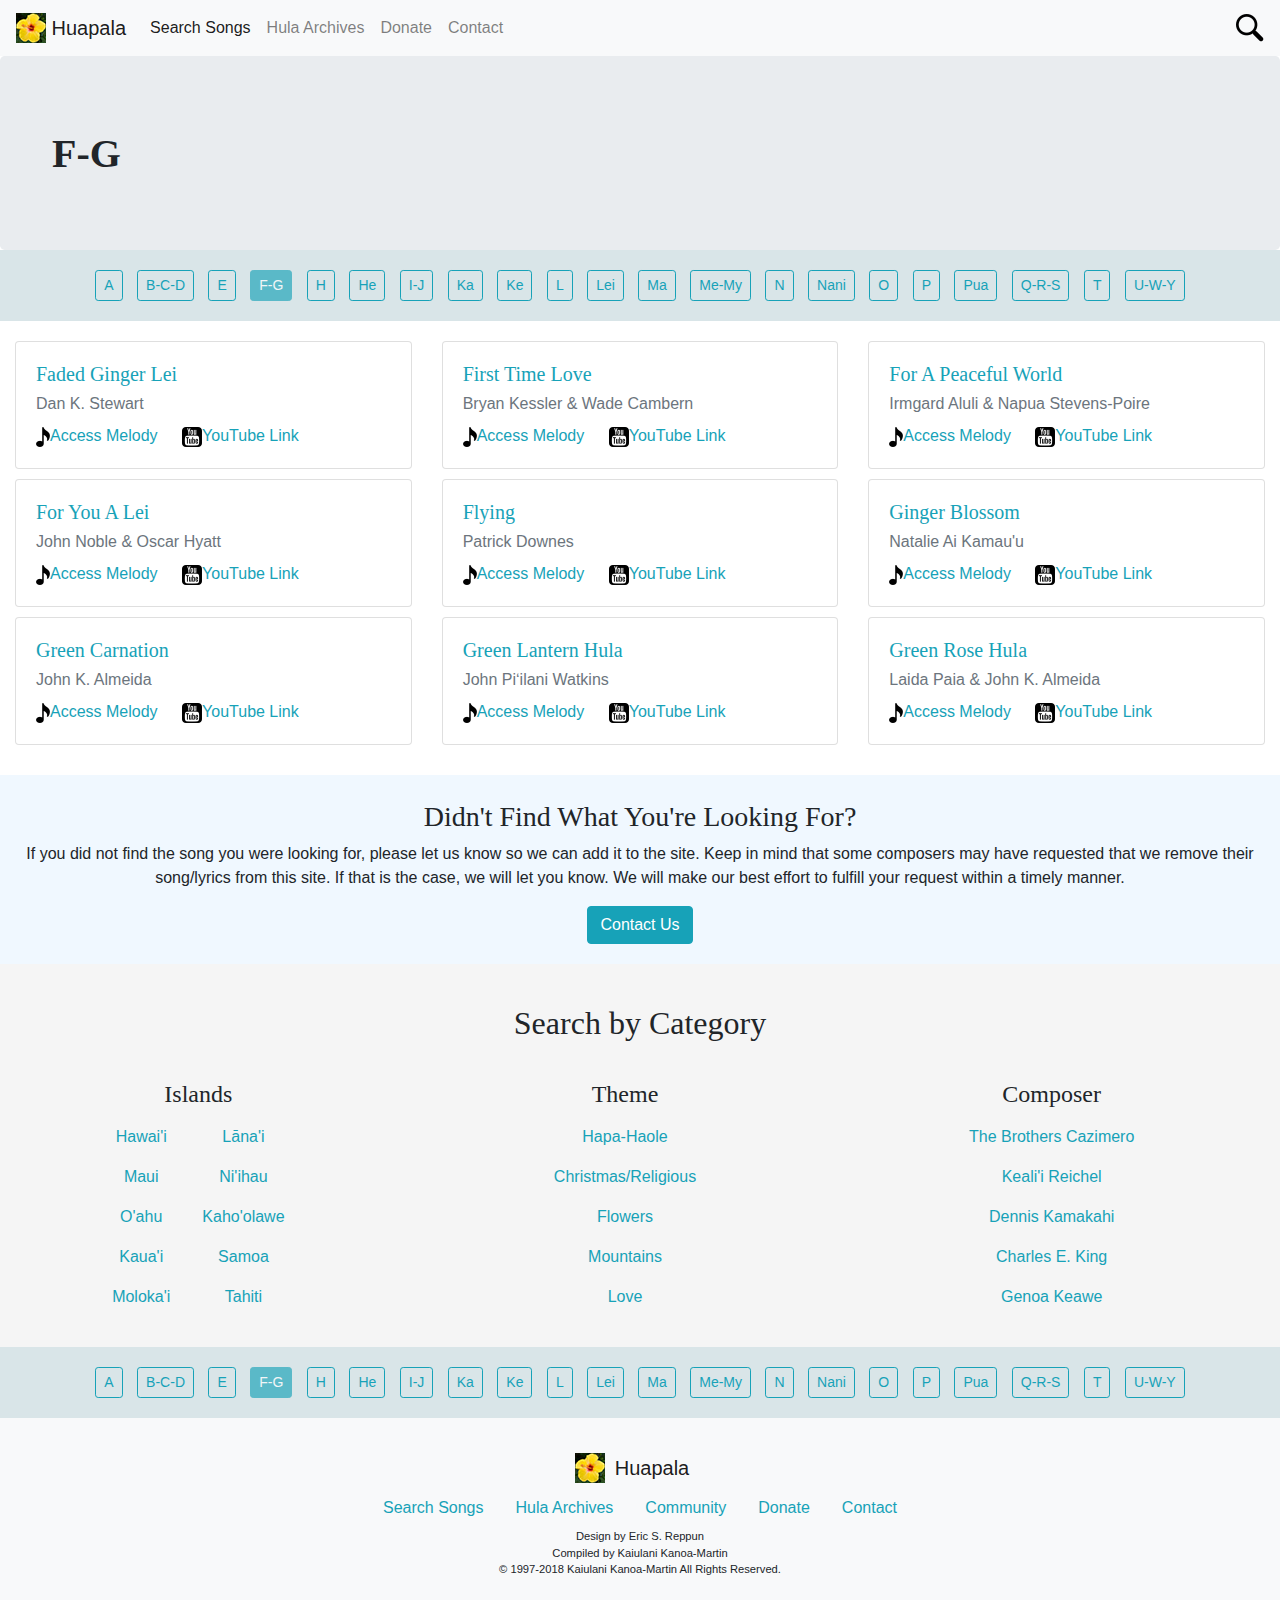
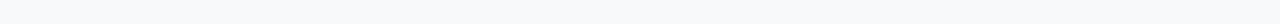
<file: FG-Index.html>
<!DOCTYPE html>
    <!-- Huapala Redesign with Bootstrap.-->
    <!-- Song Listings Page-->

<html lang="en">
  <head>
        <!-- Required meta tags -->
        <meta charset="utf-8">
        <meta name="viewport" content="width=device-width, initial-scale=1, shrink-to-fit=no">

        <!-- Bootstrap CSS -->
        <link rel="stylesheet" href="https://stackpath.bootstrapcdn.com/bootstrap/4.1.0/css/bootstrap.min.css" integrity="sha384-9gVQ4dYFwwWSjIDZnLEWnxCjeSWFphJiwGPXr1jddIhOegiu1FwO5qRGvFXOdJZ4" crossorigin="anonymous">
      
        <link rel="stylesheet" href="bootstrap.css">

        <title>Huapala | F-G Songs</title>
        <meta name="description" content="Huapala Archive of song titles lettered F-G."> 
    </head>
  
    <body>
    
    <!--NAVIGATION-->
    <nav class="navbar navbar-expand-lg navbar-light bg-light">
      <a class="navbar-brand" href="index.html">
        <img src="LogoWeb.jpg" width="30" height="30" class="d-inline-block align-top" alt="">
        Huapala
      </a>
      <button class="navbar-toggler" type="button" data-toggle="collapse" data-target="#navbarText" aria-controls="navbarText" aria-expanded="false" aria-label="Toggle navigation">
        <span class="navbar-toggler-icon"></span>
      </button>
      <div class="collapse navbar-collapse" id="navbarText">
        <ul class="navbar-nav mr-auto">
          <li class="nav-item">
            <a class="nav-link active" href="Search.html">Search Songs<span class="sr-only">(current)</span></a>
          </li>
          <li class="nav-item">
            <a class="nav-link" href="HulaArchives.html">Hula Archives</a>
          </li>
          <li class="nav-item">
            <a class="nav-link" href="Donate.html">Donate</a>
          </li>
          <li class="nav-item">
            <a class="nav-link" href="Contact.html">Contact</a>
          </li>
        </ul>
        <img src="magnifying.png" alt="search icon">
        
        <!--
        <form class="form-inline">
            <input class="form-control mr-sm-2" type="search" placeholder="Search" aria-label="Search">
            <button class="btn btn-outline-info my-2 my-sm-0" type="submit">Search</button>
        </form> -->

      </div>
    </nav>
    
    <!--HERO/INTRO-->
    <div class="jumbotron text-center" style="height: 10%;">
        <h1 id="left" style="padding-left: 20px;">F-G</h1>
    </div>
        
    
<!--SMALL INDEX BAR START-->
    <div class="containter-fluid" style="height: 25%; background-color: #D9E5E8;">
        <div align="center" style="padding-top: 15px; padding-bottom: 15px;">
            <a href="a.html"><button class="btn btn-outline-info btn-sm" style="margin: 5px;">A</button></a>
            <a href="bcd.html"><button class="btn btn-outline-info btn-sm" style="margin:5px;">B-C-D</button></a>
            <a href="e.html"><button class="btn btn-outline-info btn-sm" style="margin: 5px;">E</button></a>
            <button class="btn btn-info btn-sm disabled" style="margin: 5px;">F-G</button>
            <a href="h.html"><button class="btn btn-outline-info btn-sm" style="margin: 5px;">H</button></a>
            <a href="he.html"><button class="btn btn-outline-info btn-sm" style="margin: 5px;">He</button></a>
            <a href="ij.html"><button class="btn btn-outline-info btn-sm" style="margin: 5px;">I-J</button></a>
            <a href="ka.html"><button class="btn btn-outline-info btn-sm" style="margin: 5px;">Ka</button></a>
            <a href="ke.html"><button class="btn btn-outline-info btn-sm" style="margin: 5px;">Ke</button></a>
            <a href="l.html"><button class="btn btn-outline-info btn-sm" style="margin: 5px;">L</button></a>
            <a href="lei.html"><button class="btn btn-outline-info btn-sm" style="margin: 5px;"> Lei</button></a>
            <a href="ma.html"><button class="btn btn-outline-info btn-sm" style="margin: 5px;">Ma</button></a>
            <a href="memy.html"><button class="btn btn-outline-info btn-sm" style="margin: 5px;">Me-My</button></a>
            <a href="n.html"><button class="btn btn-outline-info btn-sm" style="margin: 5px;">N</button></a>   
            <a href="nani.html"><button class="btn btn-outline-info btn-sm" style="margin: 5px;">Nani</button></a>
            <a href="o.html"><button class="btn btn-outline-info btn-sm" style="margin: 5px;">O</button></a>
            <a href="p.html"><button class="btn btn-outline-info btn-sm" style="margin: 5px;">P</button></a>
            <a href="pua.html"><button class="btn btn-outline-info btn-sm" style="margin: 5px;">Pua</button></a>
            <a href="qrs.html"><button class="btn btn-outline-info btn-sm" style="margin: 5px;">Q-R-S</button></a>
            <a href="t.html"><button class="btn btn-outline-info btn-sm" style="margin: 5px;">T</button></a>
            <a href="uwy.html"><button class="btn btn-outline-info btn-sm" style="margin: 5px;">U-W-Y</button></a>
        </div>
    </div>  
    
        
    <!--BACK TO LIST    
    <div class="container-fluid" style="height:8%; background-color: lightsteelblue;">
        <div class="row">
            <div class="col align-self-center">
                <div class="col-md">
                    <p id="left" style="font-size:.9rem;">&lt; Back to F-G Index</p>
                </div>
            </div>
        </div>
    </div>-->
      
<!--SONG RESULT LISTINGS START-->
    <div class="container-fluid" style="padding-top: 20px; padding-bottom: 20px;">
        
        <!--LISTINGS ROW 1-->
        <div class="row">
            <div class="col-sm-4">
                <div class="card">
                    <div class="card-body">
                        <a href="#"> <h5 class="card-title" style="text-align: left;">Faded Ginger Lei</h5> </a>
                        <p class="card-subtitle mb-2 text-muted" style="text-align: left;">Dan K. Stewart</p>
                        <a href="#" class="card-link"><img src="musical-note-sm.png" alt="musical note icon"/>Access Melody</a>
                        <a href="#" class="card-link"><img src="youtube-logo-sm.png"/>YouTube Link</a>
                    </div>
                </div> 
            </div>
                           
            <div class="col-sm-4">
                <div class="card">
                    <div class="card-body">
                        <a href="#"> <h5 class="card-title" style="text-align: left;">First Time Love</h5> </a>
                        <p class="card-subtitle mb-2 text-muted" style="text-align: left;">Bryan Kessler &amp; Wade Cambern</p>
                        <a href="#" class="card-link"><img src="musical-note-sm.png" alt="musical note icon"/>Access Melody</a>
                        <a href="#" class="card-link"><img src="youtube-logo-sm.png"/>YouTube Link</a>
                    </div>
                </div>
            </div>
            
            <div class="col-sm-4">
                <div class="card">
                    <div class="card-body">
                        <a href="#"> <h5 class="card-title" style="text-align: left;">For A Peaceful World</h5> </a>
                        <p class="card-subtitle mb-2 text-muted" style="text-align: left;"> Irmgard Aluli &amp; Napua Stevens-Poire</p>
                        <a href="#" class="card-link"><img src="musical-note-sm.png" alt="musical note icon"/>Access Melody</a>
                        <a href="#" class="card-link"><img src="youtube-logo-sm.png"/>YouTube Link</a>
                    </div>
                </div>
            </div>
        </div>
        
        
        <!--LISTINGS ROW 2-->
        <div class="row">
            <div class="col-sm-4">
                <div class="card">
                    <div class="card-body">
                        <a href="#"> <h5 class="card-title" style="text-align: left;">For You A Lei</h5> </a>
                        <p class="card-subtitle mb-2 text-muted" style="text-align: left;">John Noble &amp; Oscar Hyatt</p>
                        <a href="#" class="card-link"><img src="musical-note-sm.png" alt="musical note icon"/>Access Melody</a>
                        <a href="#" class="card-link"><img src="youtube-logo-sm.png"/>YouTube Link</a>
                    </div>
                </div> 
            </div>
                           
            <div class="col-sm-4">
                <div class="card">
                    <div class="card-body">
                        <a href="#"> <h5 class="card-title" style="text-align: left;">Flying</h5> </a>
                        <p class="card-subtitle mb-2 text-muted" style="text-align: left;">Patrick Downes</p>
                        <a href="#" class="card-link"><img src="musical-note-sm.png" alt="musical note icon"/>Access Melody</a>
                        <a href="#" class="card-link"><img src="youtube-logo-sm.png"/>YouTube Link</a>
                    </div>
                </div>
            </div>
            
            <div class="col-sm-4">
                <div class="card">
                    <div class="card-body">
                        <a href="#"> <h5 class="card-title" style="text-align: left;">Ginger Blossom</h5> </a>
                        <p class="card-subtitle mb-2 text-muted" style="text-align: left;"> Natalie Ai Kamau'u</p>
                        <a href="#" class="card-link"><img src="musical-note-sm.png" alt="musical note icon"/>Access Melody</a>
                        <a href="#" class="card-link"><img src="youtube-logo-sm.png"/>YouTube Link</a>
                    </div>
                </div>
            </div>
        </div>

        
        <!--LISTINGS ROW 3-->
        <div class="row">
            <div class="col-sm-4">
                <div class="card">
                    <div class="card-body">
                        <a href="#"> <h5 class="card-title" style="text-align: left;">Green Carnation</h5> </a>
                        <p class="card-subtitle mb-2 text-muted" style="text-align: left;">John K. Almeida</p>
                        <a href="#" class="card-link"><img src="musical-note-sm.png" alt="musical note icon"/>Access Melody</a>
                        <a href="#" class="card-link"><img src="youtube-logo-sm.png"/>YouTube Link</a>
                    </div>
                </div> 
            </div>
                           
            <div class="col-sm-4">
                <div class="card">
                    <div class="card-body">
                        <a href="#"> <h5 class="card-title" style="text-align: left;">Green Lantern Hula</h5> </a>
                        <p class="card-subtitle mb-2 text-muted" style="text-align: left;">John Piʻilani Watkins</p>
                        <a href="#" class="card-link"><img src="musical-note-sm.png" alt="musical note icon"/>Access Melody</a>
                        <a href="#" class="card-link"><img src="youtube-logo-sm.png"/>YouTube Link</a>
                    </div>
                </div>
            </div>
            
            <div class="col-sm-4">
                <div class="card">
                    <div class="card-body">
                        <a href="GreenRoseHula.html"> <h5 class="card-title" style="text-align: left;">Green Rose Hula</h5> </a>
                        <p class="card-subtitle mb-2 text-muted" style="text-align: left;"> Laida Paia &amp; John K. Almeida </p>
                        <a href="#" class="card-link"><img src="musical-note-sm.png" alt="musical note icon"/>Access Melody</a>
                        <a href="#" class="card-link"><img src="youtube-logo-sm.png"/>YouTube Link</a>
                    </div>
                </div>
            </div>
        </div>
    </div>
        
    
<!--REQUEST A SONG OR LYRICS-->    
    <div class="container-fluid" style="height:35%; background-color:aliceblue;">
        <h3 style="padding-top: 25px;">Didn't Find What You're Looking For?</h3> 
        <p>If you did not find the song you were looking for, please let us know so we can add it to the site. Keep in mind that some composers may have requested that we remove their song/lyrics from this site. If that is the case, we will let you know. We will make our best effort to fulfill your request within a timely manner.</p>
        <div align="center" style="padding-bottom: 20px;">
            <a href="Contact.html"><button class="btn btn-info">Contact Us</button></a>
        </div>   
    </div>
<!--REQUEST SONG/LYRICS END-->
        
        
    
<!--SEARCH BY CATEGORY START-->   
    <div class="containter-fluid" style="background-color: #F5F5F5; height: 35%;">
        <h2 style="padding-top: 40px; padding-bottom: 30px;">Search by Category</h2>
        
        <!--Wrapper for the three columns-->
        <div class="row justify-content-center" style="width:100%;">
            
            <!--COLUMN 1 Wrapper-->
            <div class="col-4 flex-wrap" style="padding-bottom: 30px;">
                <h4>Islands</h4>
                <div class="flex-row d-flex flex-wrap justify-content-center">
                    <div> <!-- Island column 1 -->
                        <nav class="felx-sm-column" style="text-align: center;">
                            <a class="nav-link" href="#">Hawai'i</a>
                            <a class="nav-link" href="#">Maui</a>
                            <a class="nav-link" href="#">O'ahu</a>
                            <a class="nav-link" href="#">Kaua'i</a>
                            <a class="nav-link" href="#">Moloka'i</a>
                        </nav>
                    </div>
                    <div> <!-- Island column 2 -->
                        <nav class="flex-sm-column" style="text-align: center;">
                            <a class="nav-link" href="#">L&#257;na'i</a>
                            <a class="nav-link" href="#">Ni'ihau</a>
                            <a class="nav-link" href="#">Kaho'olawe</a>
                            <a class="nav-link" href="#">Samoa</a>
                            <a class="nav-link" href="#">Tahiti</a>
                        </nav>
                    </div>
                </div>
            </div>
            
            <!--COLUMN 2 Wrapper-->
            <div class="col-4 flex-wrap" style="padding-bottom: 30px;">
                <nav class="flex-sm-column flex-wrap" style="text-align: center;">
                    <h4>Theme</h4>
                    <a class="nav-link" href="#">Hapa-Haole</a>
                    <a class="nav-link" href="#">Christmas/Religious</a>
                    <a class="nav-link" href="#">Flowers</a>
                    <a class="nav-link" href="#">Mountains</a>
                    <a class="nav-link" href="#">Love</a>
                </nav>
            </div>
            
            <!--COLUMN 2 Wrapper-->
            <div class="col-4 flex-wrap" style="padding-bottom: 30px;">
                <nav class="flex-sm-column" style="text-align: center;">
                    <h4>Composer</h4>
                    <a class="nav-link" href="#">The Brothers Cazimero</a>
                    <a class="nav-link" href="#">Keali'i Reichel</a>
                    <a class="nav-link" href="#">Dennis Kamakahi</a>
                    <a class="nav-link" href="#">Charles E. King</a>
                    <a class="nav-link" href="#">Genoa Keawe</a>
                </nav>
            </div>
        </div>
    </div>  

        
<!--SMALL INDEX BAR-->
    <div class="containter-fluid" style="height: 25%; background-color: #D9E5E8;">
        <div align="center" style="padding-top: 15px; padding-bottom: 15px;">
            <a href="a.html"><button class="btn btn-outline-info btn-sm" style="margin: 5px;">A</button></a>
            <a href="bcd.html"><button class="btn btn-outline-info btn-sm" style="margin:5px;">B-C-D</button></a>
            <a href="e.html"><button class="btn btn-outline-info btn-sm" style="margin: 5px;">E</button></a>
            <!--MAKE THE F-G BUTTON GO BACK TO THE TOP-->
            <a href="fg.html"><button class="btn btn-info btn-sm disabled" style="margin: 5px;">F-G</button></a>
            <a href="h.html"><button class="btn btn-outline-info btn-sm" style="margin: 5px;">H</button></a>
            <a href="he.html"><button class="btn btn-outline-info btn-sm" style="margin: 5px;">He</button></a>
            <a href="ij.html"><button class="btn btn-outline-info btn-sm" style="margin: 5px;">I-J</button></a>
            <a href="ka.html"><button class="btn btn-outline-info btn-sm" style="margin: 5px;">Ka</button></a>
            <a href="ke.html"><button class="btn btn-outline-info btn-sm" style="margin: 5px;">Ke</button></a>
            <a href="l.html"><button class="btn btn-outline-info btn-sm" style="margin: 5px;">L</button></a>
            <a href="lei.html"><button class="btn btn-outline-info btn-sm" style="margin: 5px;"> Lei</button></a>
            <a href="ma.html"><button class="btn btn-outline-info btn-sm" style="margin: 5px;">Ma</button></a>
            <a href="memy.html"><button class="btn btn-outline-info btn-sm" style="margin: 5px;">Me-My</button></a>
            <a href="n.html"><button class="btn btn-outline-info btn-sm" style="margin: 5px;">N</button></a>   
            <a href="nani.html"><button class="btn btn-outline-info btn-sm" style="margin: 5px;">Nani</button></a>
            <a href="o.html"><button class="btn btn-outline-info btn-sm" style="margin: 5px;">O</button></a>
            <a href="p.html"><button class="btn btn-outline-info btn-sm" style="margin: 5px;">P</button></a>
            <a href="pua.html"><button class="btn btn-outline-info btn-sm" style="margin: 5px;">Pua</button></a>
            <a href="qrs.html"><button class="btn btn-outline-info btn-sm" style="margin: 5px;">Q-R-S</button></a>
            <a href="t.html"><button class="btn btn-outline-info btn-sm" style="margin: 5px;">T</button></a>
            <a href="uwy.html"><button class="btn btn-outline-info btn-sm" style="margin: 5px;">U-W-Y</button></a>
        </div>
    </div>
 
      
<!--FOOTER START-->
    <div class="container-fluid navbar-light bg-light" style="padding-top: 30px; padding-bottom: 30px;">
       <div align="center">
        <a class="navbar-brand" href="index.html">
        <img src="LogoWeb.jpg" class="d-inline-block align-top" alt="Huapala Logo" style="padding-right: 10px;">Huapala</a>
        </div>
        <nav class="nav justify-content-center navbar-light bg-light">
            <ul class="nav justify-content-center">
                <li class="nav-item">
                    <a class="nav-link" href="Search.html">Search Songs</a>
                </li>
                <li class="nav-item">
                    <a class="nav-link" href="HulaArchives.html">Hula Archives</a>
                </li>
                <li class="nav-item">
                    <a class="nav-link" href="Community.html">Community</a>
                </li>
                <li class="nav-item">
                    <a class="nav-link" href="Donate.html">Donate</a>
                </li>
                <li class="nav-item">
                    <a class="nav-link" href="Contact.html">Contact</a>
                </li>
            </ul>
        </nav>
        <p class="bg-light" align="center" style="font-size: .7rem;">Design by Eric S. Reppun <br> Compiled by Kaiulani Kanoa-Martin <br> &copy; 1997-2018 Kaiulani Kanoa-Martin All Rights Reserved.</p> 
    </div>
<!--FOOTER END-->


    <!-- Optional JavaScript -->
    <!-- jQuery first, then Popper.js, then Bootstrap JS -->
    <script src="https://code.jquery.com/jquery-3.3.1.slim.min.js" integrity="sha384-q8i/X+965DzO0rT7abK41JStQIAqVgRVzpbzo5smXKp4YfRvH+8abtTE1Pi6jizo" crossorigin="anonymous"></script>
    <script src="https://cdnjs.cloudflare.com/ajax/libs/popper.js/1.14.0/umd/popper.min.js" integrity="sha384-cs/chFZiN24E4KMATLdqdvsezGxaGsi4hLGOzlXwp5UZB1LY//20VyM2taTB4QvJ" crossorigin="anonymous"></script>
    <script src="https://stackpath.bootstrapcdn.com/bootstrap/4.1.0/js/bootstrap.min.js" integrity="sha384-uefMccjFJAIv6A+rW+L4AHf99KvxDjWSu1z9VI8SKNVmz4sk7buKt/6v9KI65qnm" crossorigin="anonymous"></script>
  </body>
</html>
</file>
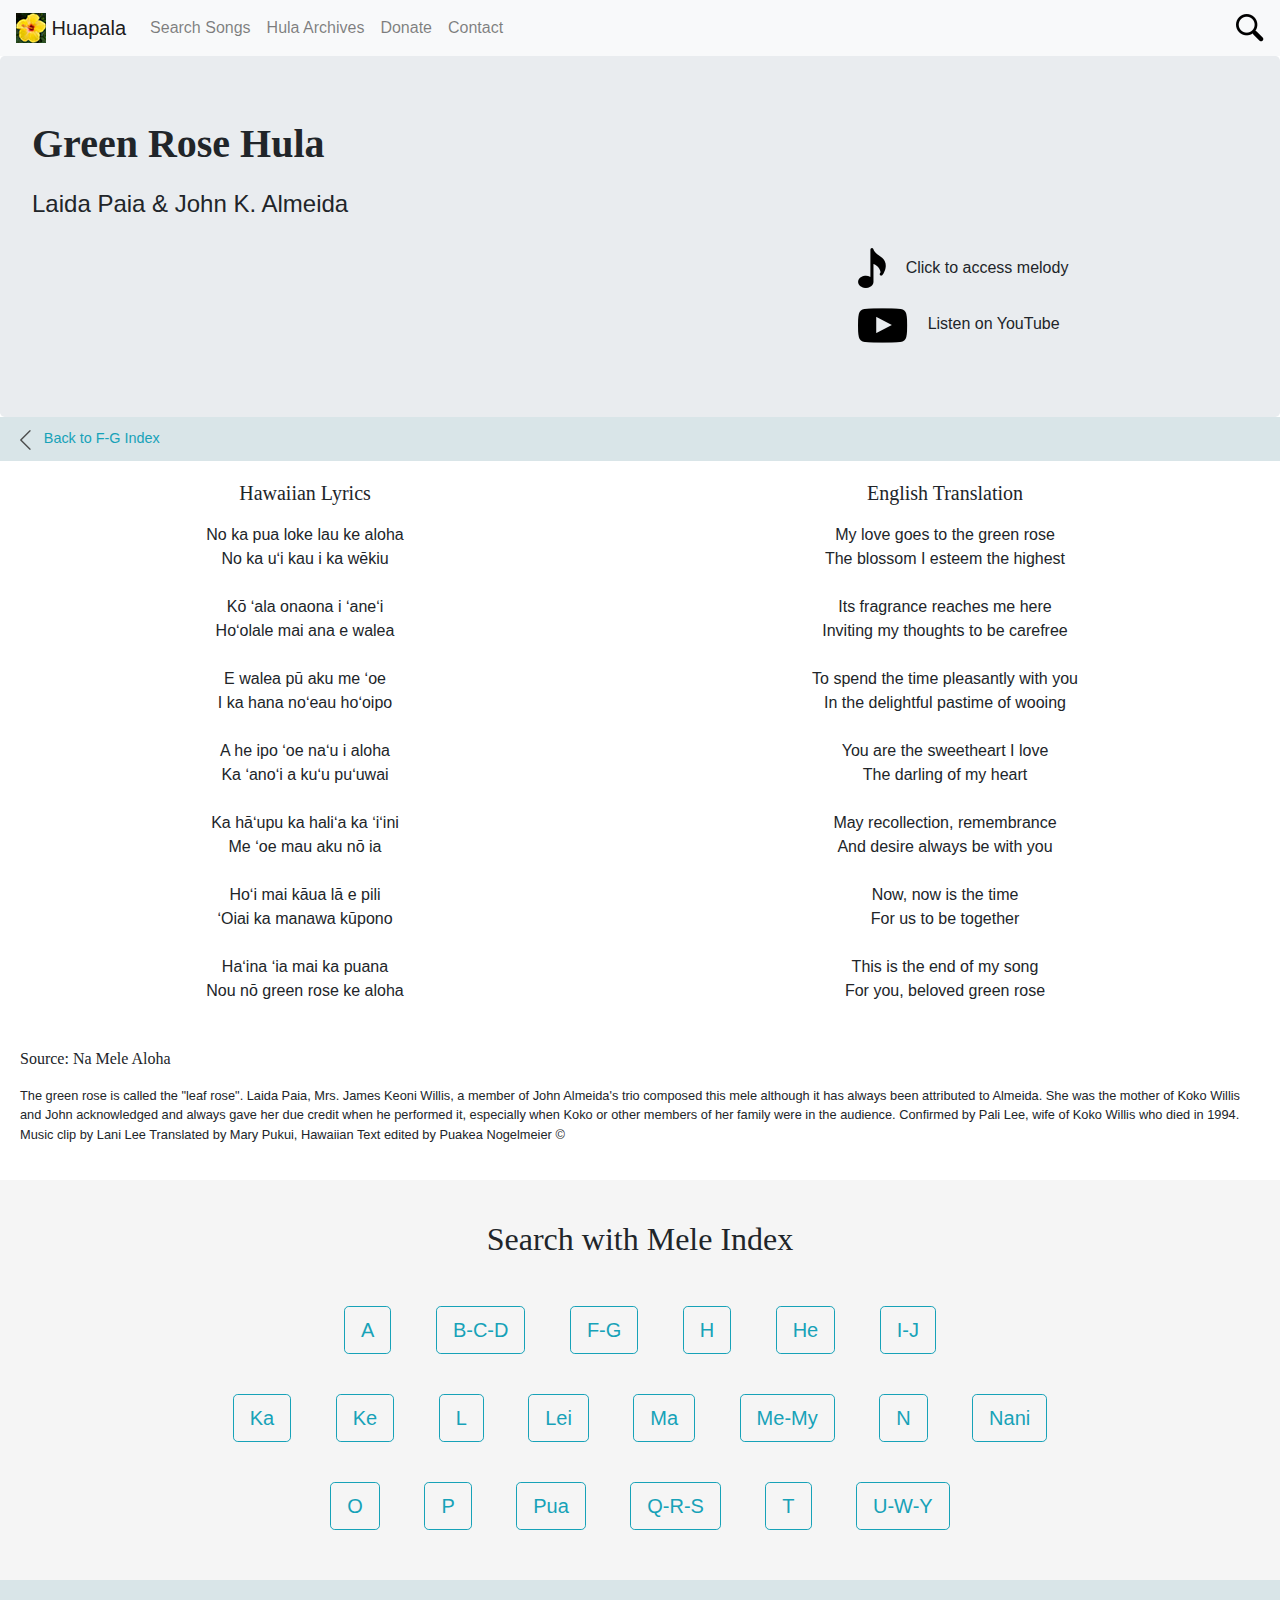
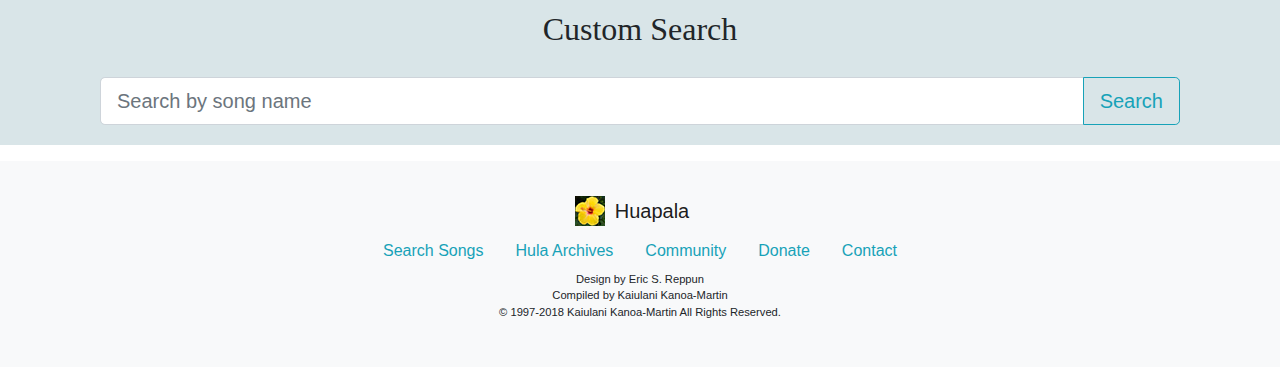
<file: GreenRoseHula.html>
<!DOCTYPE html>
    <!-- Huapala Redesign with Bootstrap.-->
    <!-- Song Detail Page-->

<html lang="en">
  <head>
        <!-- Required meta tags -->
        <meta charset="utf-8">
        <meta name="viewport" content="width=device-width, initial-scale=1, shrink-to-fit=no">

        <!-- Bootstrap CSS -->
        <link rel="stylesheet" href="https://stackpath.bootstrapcdn.com/bootstrap/4.1.0/css/bootstrap.min.css" integrity="sha384-9gVQ4dYFwwWSjIDZnLEWnxCjeSWFphJiwGPXr1jddIhOegiu1FwO5qRGvFXOdJZ4" crossorigin="anonymous">
      
        <link rel="stylesheet" href="bootstrap.css">

        <title>Huapala | Green Rose Hula</title>
        <meta name="description" content="Hawaiian lyrics and translation for Green Rose Hula by Laida Paia and John K. Almeida."> 
    </head>
  
    <body>
    
<!--NAVIGATION START-->
    <nav class="navbar navbar-expand-lg navbar-light bg-light">
      <a class="navbar-brand" href="index.html">
        <img src="LogoWeb.jpg" width="30" height="30" class="d-inline-block align-top" alt="">
        Huapala
      </a>
      <button class="navbar-toggler" type="button" data-toggle="collapse" data-target="#navbarText" aria-controls="navbarText" aria-expanded="false" aria-label="Toggle navigation">
        <span class="navbar-toggler-icon"></span>
      </button>
      <div class="collapse navbar-collapse" id="navbarText">
        <ul class="navbar-nav mr-auto">
          <li class="nav-item">
            <a class="nav-link" href="Search.html">Search Songs<span class="sr-only">(current)</span></a>
          </li>
          <li class="nav-item">
            <a class="nav-link" href="HulaArchives.html">Hula Archives</a>
          </li>
          <li class="nav-item">
            <a class="nav-link" href="Donate.html">Donate</a>
          </li>
          <li class="nav-item">
            <a class="nav-link" href="Contact.html">Contact</a>
          </li>
        </ul>
        <img src="magnifying.png" alt="search icon">
      </div>
    </nav>
<!--NAVIGATION END-->  
    

<!--HERO/INTRO START-->
    <div class="jumbotron">
        <!--Left Side - Title/Composer -->
        <div class="row align-items-start"> 
            <div class="col-md"> 
                <h1 id="left" style="margin-top: -10px; padding-top: -10px;">Green Rose Hula</h1>
                <p id="left" style="font-size: 1.5rem">Laida Paia &amp; John K. Almeida</p>
            </div>
        </div>

        <!-- Force next columns to break to new line 
        <div class="w-100"></div>-->

        <!--Right Side - Media Links -->
        <div class="row" style="margin-right:-15px;"> 
            <div class="col-md offset-sm-8">
                <div class="row align-items-center">
                    <img id="img-icon" src="musical-note.png" alt="musical note icon"/>
                    <p style="padding-top: 15px;">Click to access melody</p>
                </div>
            </div>
            <div class="col-md offset-sm-8">
                <div class="row align-items-center">
                    <img id="img-icon" src="youtube-symbol.png" alt="YouTube Icon"/>
                    <p style="padding-top: 12px;">Listen on YouTube</p>    
                </div>
            </div>
        </div>    
    </div>
<!--HERO/INTRO END-->
    
        
<!--FOR REFERENCE - LISTEN TO TESTIMONY    
    <div class="container-fluid" style="height:20%; background-color:dodgerblue;">
        <div class="row justify-content-center">
            <div class="col-3 col align-self-center">
                <div class="col-md offset-md-6">
                    <img src="musical-note.png" alt="musical note icon"/>
                </div>
                
            </div>
            <div class="col-6 col align-self-center">
                <p style="padding-top: 10px;">Click to listen to a statement by G. Cooke about the Huapala Organization. <br> Thank you to all our contributors and supporters!</p>
            </div>
            <div class="col-3 col align-self-center">
                <div class="col-md offset-md-3">
                    <img src="musical-note.png" alt="musical note icon"/>
                </div>
            </div>
        </div>
    </div>
-->
    
<!--BACK TO LIST START-->    
    <div class="container-fluid" style="height:10%; background-color: #D9E5E8;">
         <div class="row align-items-center">
            <div class="flex-col" style="padding-left:20px; padding-top: 10px; padding-bottom: 10px;">
                    <img src="left-arrow-dark.png" alt="arrow icon" />
            </div>
            <div class="flex-col" style="margin-left: 1%;">  
                <a href="FG-Index.html"> <p style="font-size:.9rem; text-align: left; vertical-align: middle; margin-bottom: 0;">Back to F-G Index</p> </a>
            </div>
        </div>    
    </div>    
        
        
<!--LYRICS & TRANSLATION START-->
    <div class="container=fluid">   
        <!--Wrapper for two columns-->
        <div class="row justify-content-center" style="padding-top: 20px; width: 100%;"> 
            <div class="col-md"> <!--Left Column - Hawaiian Lyrics-->
                <h5 style="padding-bottom: 10px;">Hawaiian Lyrics</h5>
                <p>No ka pua loke lau ke aloha <br> No ka uʻi kau i ka wēkiu <br><br> Kō ʻala onaona i ʻaneʻi <br> Hoʻolale mai ana e walea <br><br> E walea pū aku me ʻoe <br> I ka hana noʻeau hoʻoipo <br><br> A he ipo ʻoe naʻu i aloha <br> Ka ʻanoʻi a kuʻu puʻuwai <br><br> Ka hāʻupu ka haliʻa ka ʻiʻini <br> Me ʻoe mau aku nō ia <br><br> Hoʻi mai kāua lā e pili <br> ʻOiai ka manawa kūpono <br><br> Haʻina ʻia mai ka puana <br> Nou nō green rose ke aloha
                </p>
            </div>
            <div class="col-md"> <!--Right Column - English Translation-->
                <h5 style="padding-bottom: 10px;">English Translation</h5>
                <p> My love goes to the green rose <br>The blossom I esteem the highest <br><br> Its fragrance reaches me here <br> Inviting my thoughts to be carefree <br><br> To spend the time pleasantly with you <br> In the delightful pastime of wooing <br><br> You are the sweetheart I love <br> The darling of my heart <br><br> May recollection, remembrance <br> And desire always be with you <br><br> Now, now is the time <br> For us to be together <br><br> This is the end of my song <br>For you, beloved green rose
                </p>
            </div>
        </div>
                
    <!--Wrapper for "Source" & possible image-->
        <div class="container-fluid" style="padding:20px;">
            <h6 id="left"> Source: Na Mele Aloha</h6>
            <p id="left" style="font-size: .8rem;">The green rose is called the "leaf rose". Laida Paia, Mrs. James Keoni Willis, a member of John Almeida's trio composed this mele although it has always been attributed to Almeida. She was the mother of Koko Willis and John acknowledged and always gave her due credit when he performed it, especially when Koko or other members of her family were in the audience. Confirmed by Pali Lee, wife of Koko Willis who died in 1994. Music clip by Lani Lee Translated by Mary Pukui, Hawaiian Text edited by Puakea Nogelmeier &copy;</p>
        </div>
    </div>
<!--LYRICS & TRANSLATION END-->    
        
    
<!--MELE INDEX SEARCH START-->
    <div class="container-fluid" style="height: 65%; background-color: #F5F5F5;">
        <h2 style="padding-top: 40px; padding-bottom: 20px;"> Search with Mele Index</h2>  
        <div align="center">
            <a href="a.html"><button class="btn btn-outline-info btn-lg" style="margin: 20px;">A</button></a>
            <a href="bcd.html"><button class="btn btn-outline-info btn-lg" style="margin:20px;">B-C-D</button></a>
            <a href="FG-Index.html"><button class="btn btn-outline-info btn-lg" style="margin: 20px;">F-G</button></a>
            <a href="h.html"><button class="btn btn-outline-info btn-lg" style="margin: 20px;">H</button></a>
            <a href="he.html"><button class="btn btn-outline-info btn-lg" style="margin: 20px;">He</button></a>
            <a href="ij.html"><button class="btn btn-outline-info btn-lg" style="margin: 20px;">I-J</button></a>
        </div>
        <div align="center">
            <a href="ka.html"><button class="btn btn-outline-info btn-lg" style="margin: 20px">Ka</button></a>
            <a href="ke.html"><button class="btn btn-outline-info btn-lg" style="margin-left: 20px; margin-right: 20px">Ke</button></a>
            <a href="l.html"><button class="btn btn-outline-info btn-lg" style="margin-left: 20px; margin-right: 20px">L</button></a>
            <a href="lei.html"><button class="btn btn-outline-info btn-lg" style="margin-left: 20px; margin-right: 20px"> Lei</button></a>
            <a href="ma.html"><button class="btn btn-outline-info btn-lg" style="margin: 20px">Ma</button></a>
            <a href="memy.html"><button class="btn btn-outline-info btn-lg" style="margin-left: 20px; margin-right: 20px">Me-My</button></a>
            <a href="n.html"><button class="btn btn-outline-info btn-lg" style="margin-left: 20px; margin-right: 20px">N</button></a>          
            <a href="nani.html"><button class="btn btn-outline-info btn-lg" style="margin-left: 20px; margin-right: 20px">Nani</button></a>
        </div>
        <div align="center" style="padding-bottom: 30px;">
            <a href="o.html"><button class="btn btn-outline-info btn-lg" style="margin: 20px;">O</button></a>
            <a href="p.html"><button class="btn btn-outline-info btn-lg" style="margin:20px;">P</button></a>
            <a href="pua.html"><button class="btn btn-outline-info btn-lg" style="margin: 20px;">Pua</button></a>
            <a href="qrs.html"><button class="btn btn-outline-info btn-lg" style="margin: 20px;">Q-R-S</button></a>
            <a href="t.html"><button class="btn btn-outline-info btn-lg" style="margin: 20px;">T</button></a>
            <a href="uwy.html"><button class="btn btn-outline-info btn-lg" style="margin: 20px;">U-W-Y</button></a>
        </div>
    </div>
 <!--MELE INDEX SEARCH START-->
        
    
<!--CONTEXTUAL SEARCH START-->
    <div class="containter-fluid" style="height: 25%; background-color:#D9E5E8;">
        <div>
            <h2 style="padding-top:30px;">Custom Search</h2>
            <div class="input-group input-group-lg mb-3 align-middle" style="padding-top: 20px; padding-bottom: 20px; padding-left:100px; padding-right: 100px;">
                    <input type="text" class="form-control" placeholder="Search by song name" aria-label="Song Search" aria-describedby="basic-addon2">
                <div class="input-group-append">
                    <button class="btn btn-outline-info" type="button">Search</button>
                </div>
            </div>
            <!--<div class="row justify-content-around">
                <form class="form-row align-items-center"> 
                    <div class="col-8">
                        <input class="form-control form-control-lg" type="search" placeholder="Search by song name" aria-label="Search">
                    </div>
                    <div class="col-4">
                        <button class="btn-lg btn-outline-info" type="submit">Search</button>  
                    </div>
                </form>
            <!--</div>-->
        </div>
    </div>
<!--CONTEXTUAL SEARCH END-->

        
<!--FOOTER START-->
    <div class="container-fluid navbar-light bg-light" style="padding-top: 30px; padding-bottom: 30px;">
       <div align="center">
        <a class="navbar-brand" href="index.html">
        <img src="LogoWeb.jpg" class="d-inline-block align-top" alt="Huapala Logo" style="padding-right: 10px;">Huapala</a>
        </div>
        <nav class="nav justify-content-center navbar-light bg-light">
            <ul class="nav justify-content-center">
                <li class="nav-item">
                    <a class="nav-link" href="Search.html">Search Songs</a>
                </li>
                <li class="nav-item">
                    <a class="nav-link" href="HulaArchives.html">Hula Archives</a>
                </li>
                <li class="nav-item">
                    <a class="nav-link" href="Community.html">Community</a>
                </li>
                <li class="nav-item">
                    <a class="nav-link" href="Donate.html">Donate</a>
                </li>
                <li class="nav-item">
                    <a class="nav-link" href="Contact.html">Contact</a>
                </li>
            </ul>
        </nav>
        <p class="bg-light" align="center" style="font-size: .7rem;">Design by Eric S. Reppun <br> Compiled by Kaiulani Kanoa-Martin <br> &copy; 1997-2018 Kaiulani Kanoa-Martin All Rights Reserved.</p> 
    </div>
<!--FOOTER END-->


    <!-- Optional JavaScript -->
    <!-- jQuery first, then Popper.js, then Bootstrap JS -->
    <script src="https://code.jquery.com/jquery-3.3.1.slim.min.js" integrity="sha384-q8i/X+965DzO0rT7abK41JStQIAqVgRVzpbzo5smXKp4YfRvH+8abtTE1Pi6jizo" crossorigin="anonymous"></script>
    <script src="https://cdnjs.cloudflare.com/ajax/libs/popper.js/1.14.0/umd/popper.min.js" integrity="sha384-cs/chFZiN24E4KMATLdqdvsezGxaGsi4hLGOzlXwp5UZB1LY//20VyM2taTB4QvJ" crossorigin="anonymous"></script>
    <script src="https://stackpath.bootstrapcdn.com/bootstrap/4.1.0/js/bootstrap.min.js" integrity="sha384-uefMccjFJAIv6A+rW+L4AHf99KvxDjWSu1z9VI8SKNVmz4sk7buKt/6v9KI65qnm" crossorigin="anonymous"></script>
  </body>
</html>
</file>
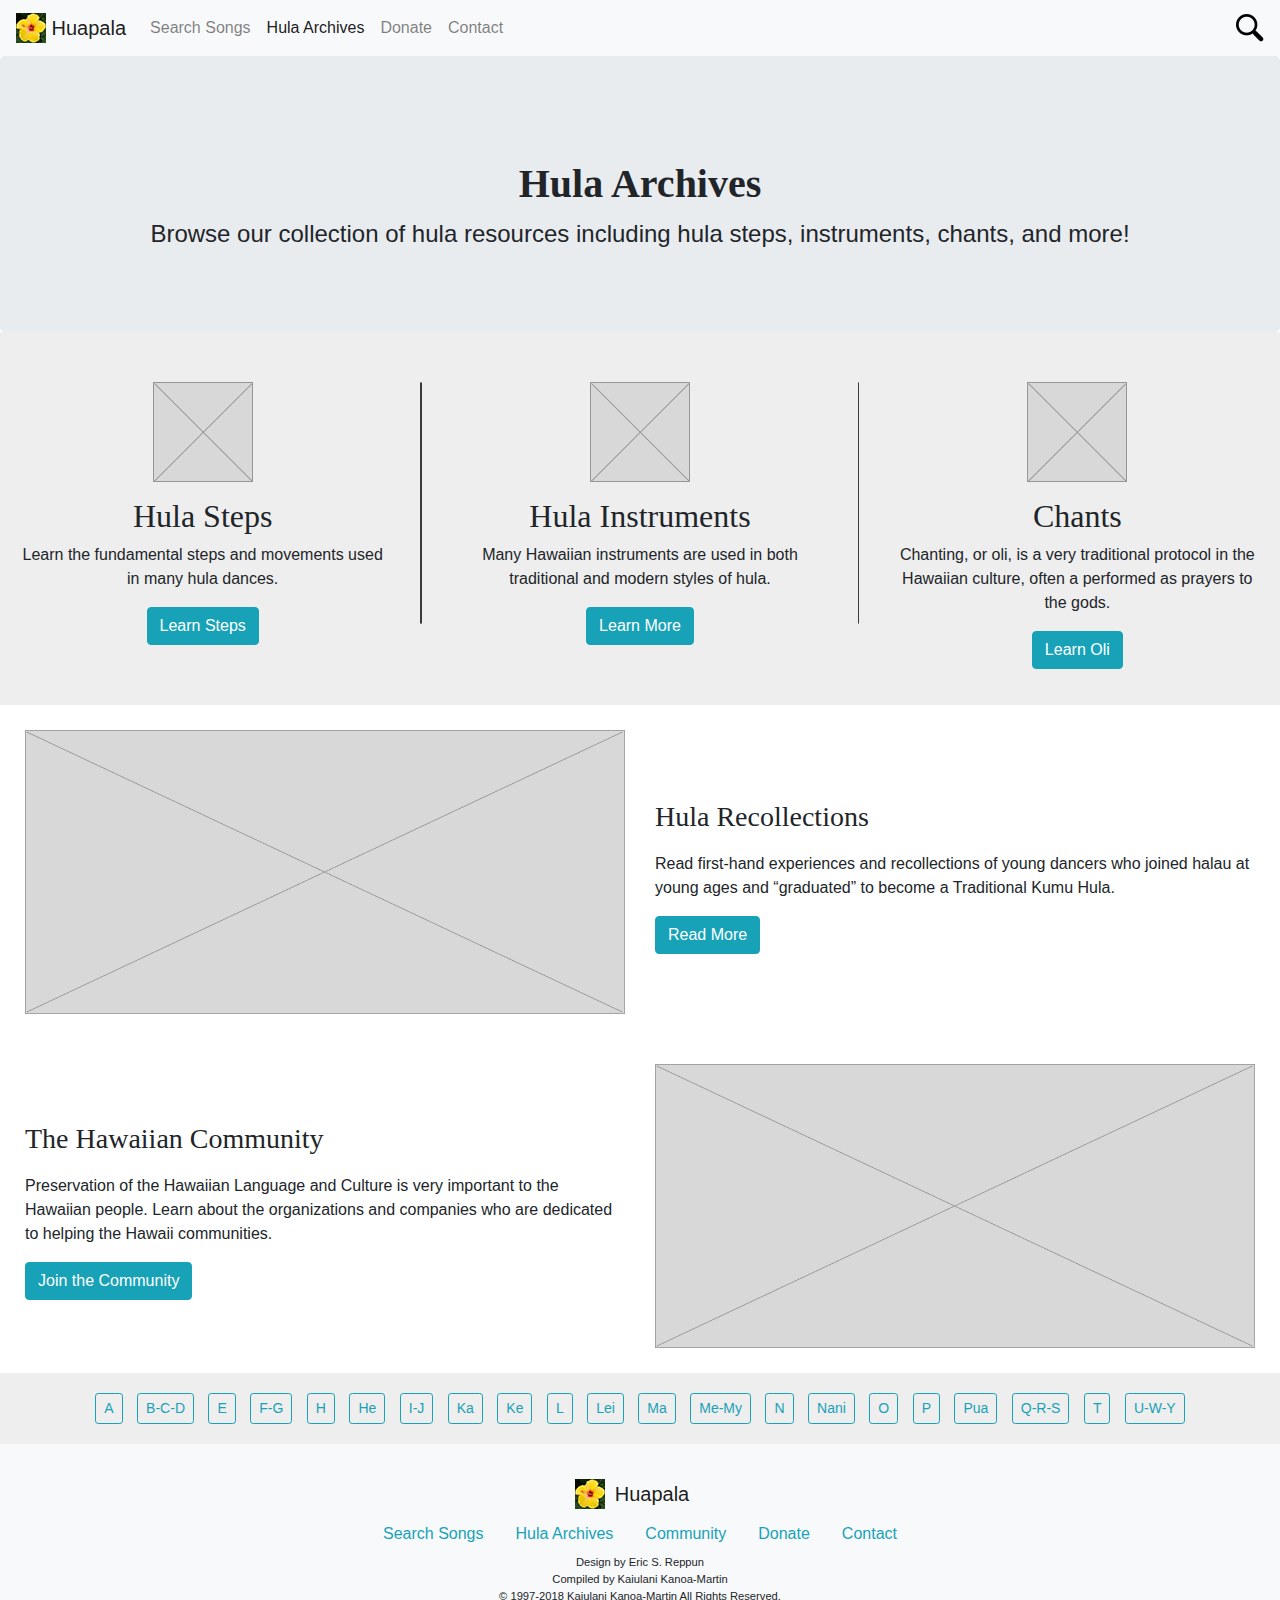
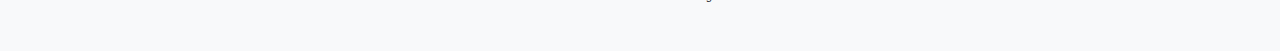
<file: HulaArchives.html>
<!DOCTYPE html>
    <!-- Huapala Redesign with Bootstrap.-->
    <!-- Hula Archives Page-->

<html lang="en">
  <head>
        <!-- Required meta tags -->
        <meta charset="utf-8">
        <meta name="viewport" content="width=device-width, initial-scale=1, shrink-to-fit=no">

        <!-- Bootstrap CSS -->
        <link rel="stylesheet" href="https://stackpath.bootstrapcdn.com/bootstrap/4.1.0/css/bootstrap.min.css" integrity="sha384-9gVQ4dYFwwWSjIDZnLEWnxCjeSWFphJiwGPXr1jddIhOegiu1FwO5qRGvFXOdJZ4" crossorigin="anonymous">

        <link rel="stylesheet" href="bootstrap.css">
      
        <title>Huapala | Hula Archives</title>
        <meta name="description" content="Learn about hula, an ancient Hawaiian art form of dance."> 
    </head>
  
    <body>
    
<!--NAVIGATION-->
    <nav class="navbar navbar-expand-lg navbar-light bg-light">
      <a class="navbar-brand" href="index.html">
        <img src="LogoWeb.jpg" width="30" height="30" class="d-inline-block align-top" alt="Huapala Logo">
        Huapala
      </a>
      <button class="navbar-toggler" type="button" data-toggle="collapse" data-target="#navbarText" aria-controls="navbarText" aria-expanded="false" aria-label="Toggle navigation">
        <span class="navbar-toggler-icon"></span>
      </button>
      <div class="collapse navbar-collapse" id="navbarText">
        <ul class="navbar-nav mr-auto">
          <li class="nav-item">
            <a class="nav-link" href="Search.html">Search Songs<span class="sr-only">(current)</span></a>
          </li>
          <li class="nav-item">
            <a class="nav-link active" href="HulaArchives.html">Hula Archives</a>
          </li>
          <li class="nav-item">
            <a class="nav-link" href="Donate.html">Donate</a>
          </li>
          <li class="nav-item">
            <a class="nav-link" href="Contact.html">Contact</a>
          </li>
        </ul>
        <img src="magnifying.png" alt="search icon">
        
        <!--
        <form class="form-inline">
            <input class="form-control mr-sm-2" type="search" placeholder="Search" aria-label="Search">
            <button class="btn btn-outline-info my-2 my-sm-0" type="submit">Search</button>
        </form> -->
          
      </div>
    </nav>
    
<!--HERO/INTRO-->
    <div class="jumbotron text-center" style="height: 35%;">
        <div class="align-items-center">
            <h1 style="padding-top: 40px;">Hula Archives</h1>
            <p style="font-size: 1.5rem;">Browse our collection of hula resources including hula steps, instruments, chants, and more!</p>
        </div>
    </div>
        
        
<!--FEATURES - 3 COLUMNS START-->
    <div class="container-fluid" style="height: 25%;; background-color: #EEEEEE;">
        <div class="row justify-content-lg-center" style="padding-top: 50px;">
            <!--<div class="d-flex justify-content-around">-->
                <div class="col-sm" align="center" style="padding-bottom: 10px;">
                    <img src="IconPlaceholder.png" alt="Icon Placeholder">
                    <h2 style="padding-top: 15px;">Hula Steps</h2>
                    <p>Learn the fundamental steps and movements used in many hula dances.</p>
                    <a href="HulaSteps.html" class="btn btn-info" role="button">Learn Steps</a>
                    <hr class="d-block d-sm-block d-md-none" align="center" width="250" style="padding: 15px; margin-bottom: -10px; margin-top:30px;">
                    <div> <!--Test spacing --> </div> 
                </div>
                
                <div class="col-sm-auto d-none d-md-block d-lg-block d-xl-block">
                    <img class="h-75 align-middle" src="Line.png" alt="divider line">
                </div>


                <div class="col-md" align="center">
                    <img src="IconPlaceholder.png" alt="Icon Placeholder">
                    <h2 style="padding-top: 15px;">Hula Instruments</h2>
                    <p>Many Hawaiian instruments are used in both traditional and modern styles of hula.</p>
                    <a href="HulaInstruments.html" class="btn btn-info" role="button">Learn More</a>
                    <hr class="d-block d-sm-block d-md-none" align="center" width="250" style="padding: 10px; margin-top:30px;">
                    <!--<svg class="d-block d-sm-block d-md-none" align="center" height="20" width="250" style="padding: 20px;">
                        
                        <line x1="0" y1="0" x2="250" y2="0" style="stroke:rgb(0,0,0); stroke-width:2.5"/>
                    </svg>-->
                </div>
                <div> <!--Test spacing --> </div>
                <div class="col-sm-auto d-none d-md-block d-lg-block d-xl-block">
                    <img class="h-75 align-middle" src="Line.png" alt="divider line">
                </div>
                <div class="col-sm" align="center" style="padding-bottom: 25px;">
                    <img src="IconPlaceholder.png" alt="Icon Placeholder">
                    <h2 style="padding-top: 15px;">Chants</h2> 
                    <p>Chanting, or oli, is a very traditional protocol in the Hawaiian culture, often a performed as prayers to the gods.</p>
                    <a href="Chants.html" class="btn btn-info" role="button">Learn Oli</a>
                </div>
            <!--</div>-->
        </div>
    </div>

<!--HULA RECOLLECTIONS START-->  
    <div class="container-fluid" style="padding: 25px;">
        <div class="row">
            <div class="col-md-6 align-self-center">
                <img src="ImagePlaceholder.png" class="img-fluid" alt="Donate Section Image">
            </div>
            <div class="col-md-6 align-self-center">
                <h3 id="left">Hula Recollections</h3>
                <p id="left">Read first-hand experiences and recollections of young dancers who joined halau at young ages and “graduated” to become a Traditional Kumu Hula.</p>
                <a href="HulaRecollections.html" class="btn btn-info" role="button">Read More</a>
            </div>
        </div>
    </div>        
<!---HULA RECOLLECTIONS END-->
        
<!--ISLAND HISTORY   
    <div class="container-fluid">
        <div class="row">
            <div class="col-md-6">
                <img src="ImagePlaceholder.png" class="img-fluid" alt="Donate Section Image">
            </div>
            <div class="col-md-6">
            <h3 id="left">Island History</h3>
                <p id="left">Although Ni'ihau is the Northwest-most Hawaiian Island labeled on the map, there are many more farther than it. Take a look at the history of some of the smaller Northwestern Hawaiian islands.</p>
                <a href="#" class="btn btn-info" role="button">Learn More</a>
            </div>
        </div>
    </div>
IMG LEFT START-->
      
<!--HAWAIIAN COMMUNITY - IMG RIGHT - START-->
    <div class="container-fluid" style="padding: 25px;">
        <div class="row">
            <div class="col-md-6 align-self-center">
                <div class="d-block d-sm-block d-md-none align-self-center">
                    <img src="ImagePlaceholder.png" class="img-fluid" alt="Contact Section Image">
                </div>
    
                <h3 id="left">The Hawaiian Community</h3>
                <p id="left">Preservation of the Hawaiian Language and Culture is very important to the Hawaiian people. Learn about the organizations and companies who are dedicated to helping the Hawaii communities.</p>
                <a href="Community.html" class="btn btn-info" role="button">Join the Community</a>

            </div>
            <div class="col-md-6 d-none d-md-block d-lg-block d-xl-block">
                <img src="ImagePlaceholder.png" class="img-fluid" alt="Contact Section Image">
            </div>
          </div>
    </div>
<!--COMMUNITY SECTION END-->        



<!--SMALL INDEX BAR START-->
    <div class="containter-fluid" style="height: 25%; background-color: #EEEEEE;">
        <div align="center" style="padding-top: 15px; padding-bottom: 15px;">
            <a href="a.html"><button class="btn btn-outline-info btn-sm" style="margin: 5px;">A</button></a>
            <a href="bcd.html"><button class="btn btn-outline-info btn-sm" style="margin:5px;">B-C-D</button></a>
            <a href="e.html"><button class="btn btn-outline-info btn-sm" style="margin: 5px;">E</button></a>
            <!--MAKE THE F-G BUTTON GO BACK TO THE TOP-->
            <a href="FG-Index.html"><button class="btn btn-outline-info btn-sm" style="margin: 5px;">F-G</button></a>
            <a href="h.html"><button class="btn btn-outline-info btn-sm" style="margin: 5px;">H</button></a>
            <a href="he.html"><button class="btn btn-outline-info btn-sm" style="margin: 5px;">He</button></a>
            <a href="ij.html"><button class="btn btn-outline-info btn-sm" style="margin: 5px;">I-J</button></a>
            <a href="ka.html"><button class="btn btn-outline-info btn-sm" style="margin: 5px;">Ka</button></a>
            <a href="ke.html"><button class="btn btn-outline-info btn-sm" style="margin: 5px;">Ke</button></a>
            <a href="l.html"><button class="btn btn-outline-info btn-sm" style="margin: 5px;">L</button></a>
            <a href="lei.html"><button class="btn btn-outline-info btn-sm" style="margin: 5px;"> Lei</button></a>
            <a href="ma.html"><button class="btn btn-outline-info btn-sm" style="margin: 5px;">Ma</button></a>
            <a href="memy.html"><button class="btn btn-outline-info btn-sm" style="margin: 5px;">Me-My</button></a>
            <a href="n.html"><button class="btn btn-outline-info btn-sm" style="margin: 5px;">N</button></a>   
            <a href="nani.html"><button class="btn btn-outline-info btn-sm" style="margin: 5px;">Nani</button></a>
            <a href="o.html"><button class="btn btn-outline-info btn-sm" style="margin: 5px;">O</button></a>
            <a href="p.html"><button class="btn btn-outline-info btn-sm" style="margin: 5px;">P</button></a>
            <a href="pua.html"><button class="btn btn-outline-info btn-sm" style="margin: 5px;">Pua</button></a>
            <a href="qrs.html"><button class="btn btn-outline-info btn-sm" style="margin: 5px;">Q-R-S</button></a>
            <a href="t.html"><button class="btn btn-outline-info btn-sm" style="margin: 5px;">T</button></a>
            <a href="uwy.html"><button class="btn btn-outline-info btn-sm" style="margin: 5px;">U-W-Y</button></a>
        </div>
    </div>
<!--SMALL INDEX BAR END-->

      
<!--FOOTER START-->
    <div class="container-fluid navbar-light bg-light" style="padding-top: 30px; padding-bottom: 30px;">
       <div align="center">
        <a class="navbar-brand" href="index.html">
        <img src="LogoWeb.jpg" class="d-inline-block align-top" alt="Huapala Logo" style="padding-right: 10px;">Huapala</a>
        </div>
        <nav class="nav justify-content-center navbar-light bg-light">
            <ul class="nav justify-content-center">
                <li class="nav-item">
                    <a class="nav-link" href="Search.html">Search Songs</a>
                </li>
                <li class="nav-item">
                    <a class="nav-link" href="HulaArchives.html">Hula Archives</a>
                </li>
                <li class="nav-item">
                    <a class="nav-link" href="Community.html">Community</a>
                </li>
                <li class="nav-item">
                    <a class="nav-link" href="Donate.html">Donate</a>
                </li>
                <li class="nav-item">
                    <a class="nav-link" href="Contact.html">Contact</a>
                </li>
            </ul>
        </nav>
        <p class="bg-light" align="center" style="font-size: .7rem;">Design by Eric S. Reppun <br> Compiled by Kaiulani Kanoa-Martin <br> &copy; 1997-2018 Kaiulani Kanoa-Martin All Rights Reserved.</p> 
    </div>
<!--FOOTER END-->


    <!-- Optional JavaScript -->
    <!-- jQuery first, then Popper.js, then Bootstrap JS -->
    <script src="https://code.jquery.com/jquery-3.3.1.slim.min.js" integrity="sha384-q8i/X+965DzO0rT7abK41JStQIAqVgRVzpbzo5smXKp4YfRvH+8abtTE1Pi6jizo" crossorigin="anonymous"></script>
    <script src="https://cdnjs.cloudflare.com/ajax/libs/popper.js/1.14.0/umd/popper.min.js" integrity="sha384-cs/chFZiN24E4KMATLdqdvsezGxaGsi4hLGOzlXwp5UZB1LY//20VyM2taTB4QvJ" crossorigin="anonymous"></script>
    <script src="https://stackpath.bootstrapcdn.com/bootstrap/4.1.0/js/bootstrap.min.js" integrity="sha384-uefMccjFJAIv6A+rW+L4AHf99KvxDjWSu1z9VI8SKNVmz4sk7buKt/6v9KI65qnm" crossorigin="anonymous"></script>
  </body>
</html>
</file>
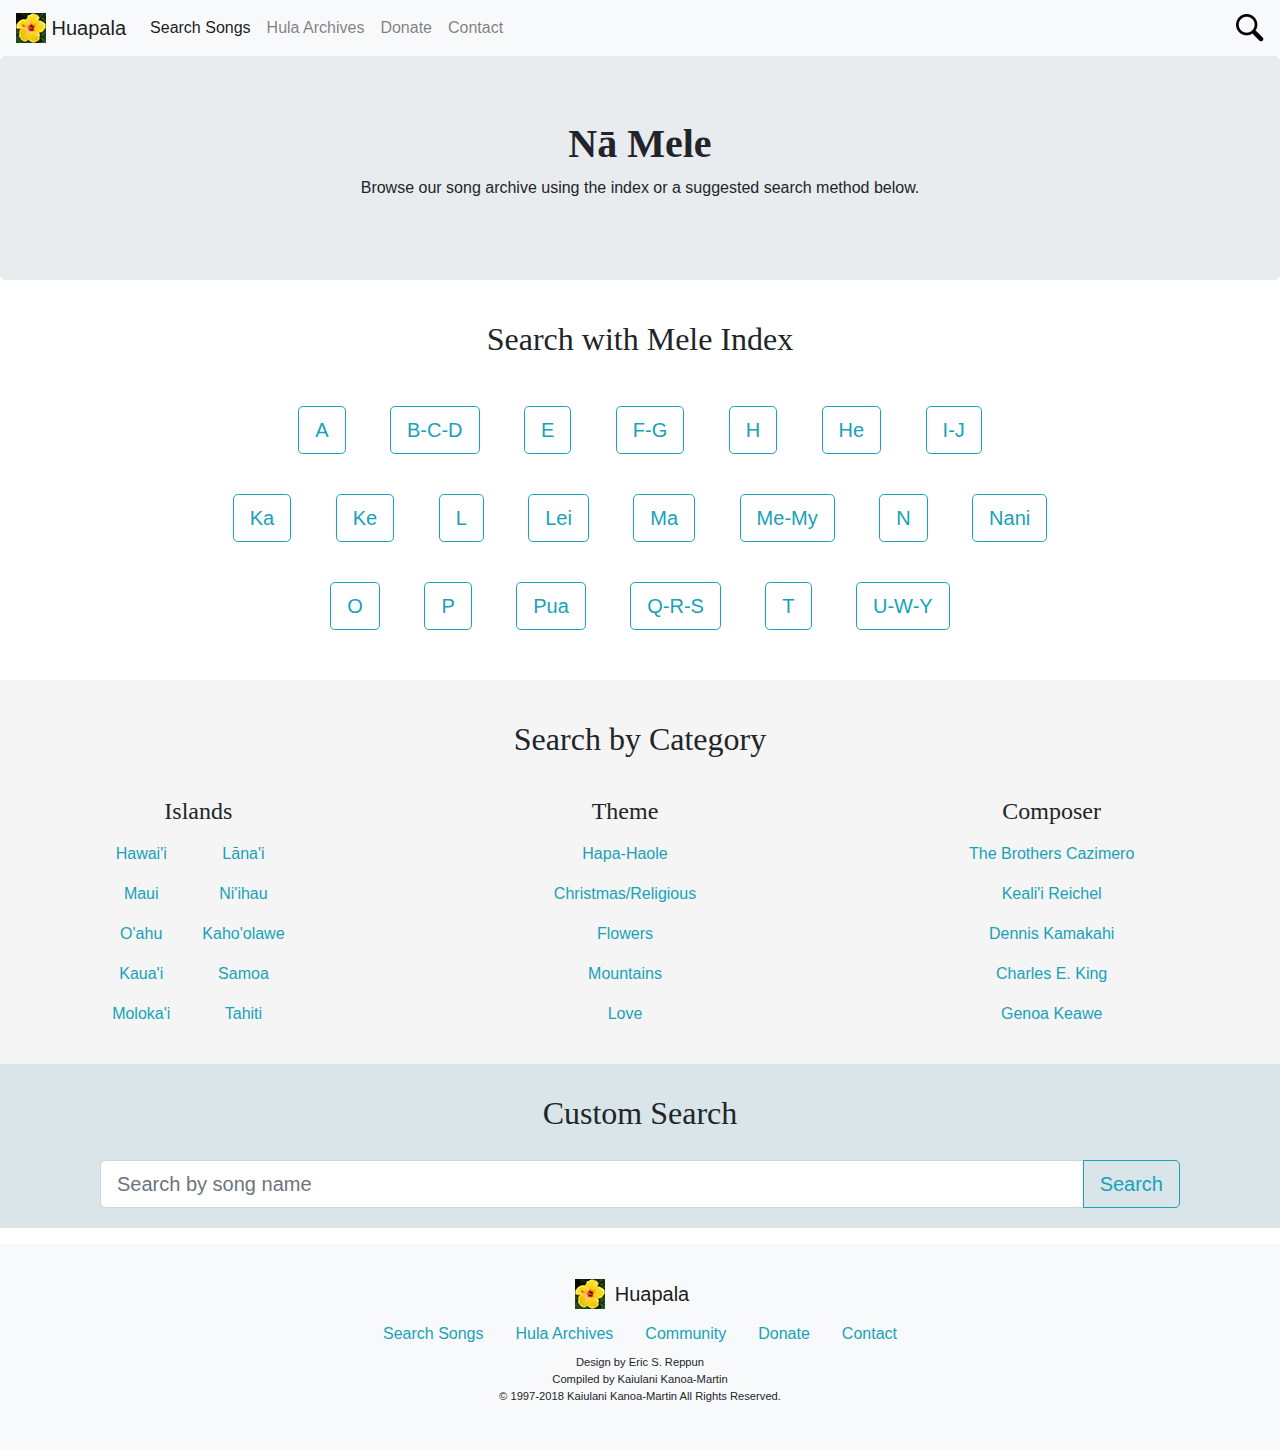
<file: Search.html>
<!DOCTYPE html>
    <!-- Huapala Redesign with Bootstrap.-->
    <!-- Search Song Lyrics Page-->

<html lang="en">
  <head>
        <!-- Required meta tags -->
        <meta charset="utf-8">
        <meta name="viewport" content="width=device-width, initial-scale=1, shrink-to-fit=no">

        <!-- Bootstrap CSS -->
        <link rel="stylesheet" href="https://stackpath.bootstrapcdn.com/bootstrap/4.1.0/css/bootstrap.min.css" integrity="sha384-9gVQ4dYFwwWSjIDZnLEWnxCjeSWFphJiwGPXr1jddIhOegiu1FwO5qRGvFXOdJZ4" crossorigin="anonymous">
      
        <link rel="stylesheet" href="bootstrap.css">

        <title>Huapala | Search Songs</title>
        <meta name="description" content="Browse our song archive using the index or a suggested search method below."> 
    </head>
  
    <body>
    
    <!--NAVIGATION-->
    <nav class="navbar navbar-expand-lg navbar-light bg-light">
      <a class="navbar-brand" href="index.html">
        <img src="LogoWeb.jpg" width="30" height="30" class="d-inline-block align-top" alt="">
        Huapala
      </a>
      <button class="navbar-toggler" type="button" data-toggle="collapse" data-target="#navbarText" aria-controls="navbarText" aria-expanded="false" aria-label="Toggle navigation">
        <span class="navbar-toggler-icon"></span>
      </button>
      <div class="collapse navbar-collapse" id="navbarText">
        <ul class="navbar-nav mr-auto">
          <li class="nav-item">
            <a class="nav-link active" href="Search.html">Search Songs<span class="sr-only">(current)</span></a>
          </li>
          <li class="nav-item">
            <a class="nav-link" href="HulaArchives.html">Hula Archives</a>
          </li>
          <li class="nav-item">
            <a class="nav-link" href="Donate.html">Donate</a>
          </li>
          <li class="nav-item">
            <a class="nav-link" href="Contact.html">Contact</a>
          </li>
        </ul>
        <img src="magnifying.png" alt="search icon">
        
        <!--
        <form class="form-inline">
            <input class="form-control mr-sm-2" type="search" placeholder="Search" aria-label="Search">
            <button class="btn btn-outline-info my-2 my-sm-0" type="submit">Search</button>
        </form> -->

      </div>
    </nav>
    
    <!--HERO/INTRO-->
    <div class="jumbotron text-center" style="height: 25%;">
        <h1>N&#257; Mele</h1>
        <p>Browse our song archive using the index or a suggested search method below.</p> 
    </div>
    
    <!--MELE INDEX SEARCH-->
    <div class="container-fluid" style="height: 65%; background-color: #FFFFFF;">
        <h2 style="padding-top: 40px; padding-bottom: 20px;"> Search with Mele Index</h2>  
        <div id="index-row" align="center">
            <a href="a.html"><button class="btn btn-outline-info btn-lg" style="margin: 20px;">A</button></a>
            <a href="bcd.html"><button class="btn btn-outline-info btn-lg" style="margin:20px;">B-C-D</button></a>
            <a href="e.html"><button class="btn btn-outline-info btn-lg" style="margin: 20px;">E</button></a>
            <a href="FG-Index.html"><button class="btn btn-outline-info btn-lg" style="margin: 20px;">F-G</button></a>
            <a href="h.html"><button class="btn btn-outline-info btn-lg" style="margin: 20px;">H</button></a>
            <a href="he.html"><button class="btn btn-outline-info btn-lg" style="margin: 20px;">He</button></a>
            <a href="ij.html"><button class="btn btn-outline-info btn-lg" style="margin: 20px;">I-J</button></a>
        </div>
        <div id="index-row" align="center">
            <a href="ka.html"><button class="btn btn-outline-info btn-lg" style="margin: 20px">Ka</button></a>
            <a href="ke.html"><button class="btn btn-outline-info btn-lg" style="margin-left: 20px; margin-right: 20px">Ke</button></a>
            <a href="l.html"><button class="btn btn-outline-info btn-lg" style="margin-left: 20px; margin-right: 20px">L</button></a>
            <a href="lei.html"><button class="btn btn-outline-info btn-lg" style="margin-left: 20px; margin-right: 20px"> Lei</button></a>
            <a href="ma.html"><button class="btn btn-outline-info btn-lg" style="margin: 20px">Ma</button></a>
            <a href="memy.html"><button class="btn btn-outline-info btn-lg" style="margin-left: 20px; margin-right: 20px">Me-My</button></a>
            <a href="n.html"><button class="btn btn-outline-info btn-lg" style="margin-left: 20px; margin-right: 20px">N</button></a>          
            <a href="nani.html"><button class="btn btn-outline-info btn-lg" style="margin-left: 20px; margin-right: 20px">Nani</button></a>
        </div>
        <div id="index-row" align="center" style="padding-bottom: 30px;">
            <a href="o.html"><button class="btn btn-outline-info btn-lg" style="margin: 20px;">O</button></a>
            <a href="p.html"><button class="btn btn-outline-info btn-lg" style="margin:20px;">P</button></a>
            <a href="pua.html"><button class="btn btn-outline-info btn-lg" style="margin: 20px;">Pua</button></a>
            <a href="qrs.html"><button class="btn btn-outline-info btn-lg" style="margin: 20px;">Q-R-S</button></a>
            <a href="t.html"><button class="btn btn-outline-info btn-lg" style="margin: 20px;">T</button></a>
            <a href="uwy.html"><button class="btn btn-outline-info btn-lg" style="margin: 20px;">U-W-Y</button></a>
        </div>
    </div>
    
<!--SEARCH BY CATEGORY START-->   
    <div class="containter-fluid" style="background-color: #F5F5F5; height: 35%;">
        <h2 style="padding-top: 40px; padding-bottom: 30px;">Search by Category</h2>
        
        <!--Wrapper for the three columns-->
        <div class="row justify-content-center" style="width:100%;">
            
            <!--COLUMN 1 Wrapper-->
            <div class="col-4 flex-wrap" style="padding-bottom: 30px;">
                <h4>Islands</h4>
                <div class="flex-row d-flex flex-wrap justify-content-center">
                    <div> <!-- Island column 1 -->
                        <nav class="felx-sm-column" style="text-align: center;">
                            <a class="nav-link" href="#">Hawai'i</a>
                            <a class="nav-link" href="#">Maui</a>
                            <a class="nav-link" href="#">O'ahu</a>
                            <a class="nav-link" href="#">Kaua'i</a>
                            <a class="nav-link" href="#">Moloka'i</a>
                        </nav>
                    </div>
                    <div> <!-- Island column 2 -->
                        <nav class="flex-sm-column" style="text-align: center;">
                            <a class="nav-link" href="#">L&#257;na'i</a>
                            <a class="nav-link" href="#">Ni'ihau</a>
                            <a class="nav-link" href="#">Kaho'olawe</a>
                            <a class="nav-link" href="#">Samoa</a>
                            <a class="nav-link" href="#">Tahiti</a>
                        </nav>
                    </div>
                </div>
            </div>
            
            <!--COLUMN 2 Wrapper-->
            <div class="col-4 flex-wrap" style="padding-bottom: 30px;">
                <nav class="flex-sm-column flex-wrap" style="text-align: center;">
                    <h4>Theme</h4>
                    <a class="nav-link" href="#">Hapa-Haole</a>
                    <a class="nav-link" href="#">Christmas/Religious</a>
                    <a class="nav-link" href="#">Flowers</a>
                    <a class="nav-link" href="#">Mountains</a>
                    <a class="nav-link" href="#">Love</a>
                </nav>
            </div>
            
            <!--COLUMN 2 Wrapper-->
            <div class="col-4 flex-wrap" style="padding-bottom: 30px;">
                <nav class="flex-sm-column" style="text-align: center;">
                    <h4>Composer</h4>
                    <a class="nav-link" href="#">The Brothers Cazimero</a>
                    <a class="nav-link" href="#">Keali'i Reichel</a>
                    <a class="nav-link" href="#">Dennis Kamakahi</a>
                    <a class="nav-link" href="#">Charles E. King</a>
                    <a class="nav-link" href="#">Genoa Keawe</a>
                </nav>
            </div>
        </div>
    </div>  
<!--SEARCH BY CATEGORY END-->

        
    <!--CONTEXTUAL SEARCH--> 
    <div class="containter-fluid" style="height: 25%; background-color: #D9E5E8;">
        <div>
            <h2 style="padding-top:30px;">Custom Search</h2>
            <div class="input-group input-group-lg mb-3 align-middle" style="padding-top: 20px; padding-bottom: 20px; padding-left:100px; padding-right: 100px;">
                    <input type="text" class="form-control" placeholder="Search by song name" aria-label="Song Search" aria-describedby="basic-addon2">
                <div class="input-group-append">
                    <button class="btn btn-outline-info" type="button">Search</button>
                </div>
            </div>
            <!--<div class="row justify-content-around">
                <form class="form-row align-items-center"> 
                    <div class="col-8">
                        <input class="form-control form-control-lg" type="search" placeholder="Search by song name" aria-label="Search">
                    </div>
                    <div class="col-4">
                        <button class="btn-lg btn-outline-info" type="submit">Search</button>  
                    </div>
                </form>
            <!--</div>-->
        </div>
    </div>
 
      
<!--FOOTER START-->
    <div class="container-fluid navbar-light bg-light" style="padding-top: 30px; padding-bottom: 30px;">
       <div align="center">
        <a class="navbar-brand" href="index.html">
        <img src="LogoWeb.jpg" class="d-inline-block align-top" alt="Huapala Logo" style="padding-right: 10px;">Huapala</a>
        </div>
        <nav class="nav justify-content-center navbar-light bg-light">
            <ul class="nav justify-content-center">
                <li class="nav-item">
                    <a class="nav-link" href="Search.html">Search Songs</a>
                </li>
                <li class="nav-item">
                    <a class="nav-link" href="HulaArchives.html">Hula Archives</a>
                </li>
                <li class="nav-item">
                    <a class="nav-link" href="Community.html">Community</a>
                </li>
                <li class="nav-item">
                    <a class="nav-link" href="Donate.html">Donate</a>
                </li>
                <li class="nav-item">
                    <a class="nav-link" href="Contact.html">Contact</a>
                </li>
            </ul>
        </nav>
        <p class="bg-light" align="center" style="font-size: .7rem;">Design by Eric S. Reppun <br> Compiled by Kaiulani Kanoa-Martin <br> &copy; 1997-2018 Kaiulani Kanoa-Martin All Rights Reserved.</p> 
    </div>
<!--FOOTER END-->


    <!-- Optional JavaScript -->
    <!-- jQuery first, then Popper.js, then Bootstrap JS -->
    <script src="https://code.jquery.com/jquery-3.3.1.slim.min.js" integrity="sha384-q8i/X+965DzO0rT7abK41JStQIAqVgRVzpbzo5smXKp4YfRvH+8abtTE1Pi6jizo" crossorigin="anonymous"></script>
    <script src="https://cdnjs.cloudflare.com/ajax/libs/popper.js/1.14.0/umd/popper.min.js" integrity="sha384-cs/chFZiN24E4KMATLdqdvsezGxaGsi4hLGOzlXwp5UZB1LY//20VyM2taTB4QvJ" crossorigin="anonymous"></script>
    <script src="https://stackpath.bootstrapcdn.com/bootstrap/4.1.0/js/bootstrap.min.js" integrity="sha384-uefMccjFJAIv6A+rW+L4AHf99KvxDjWSu1z9VI8SKNVmz4sk7buKt/6v9KI65qnm" crossorigin="anonymous"></script>
  </body>
</html>
</file>
